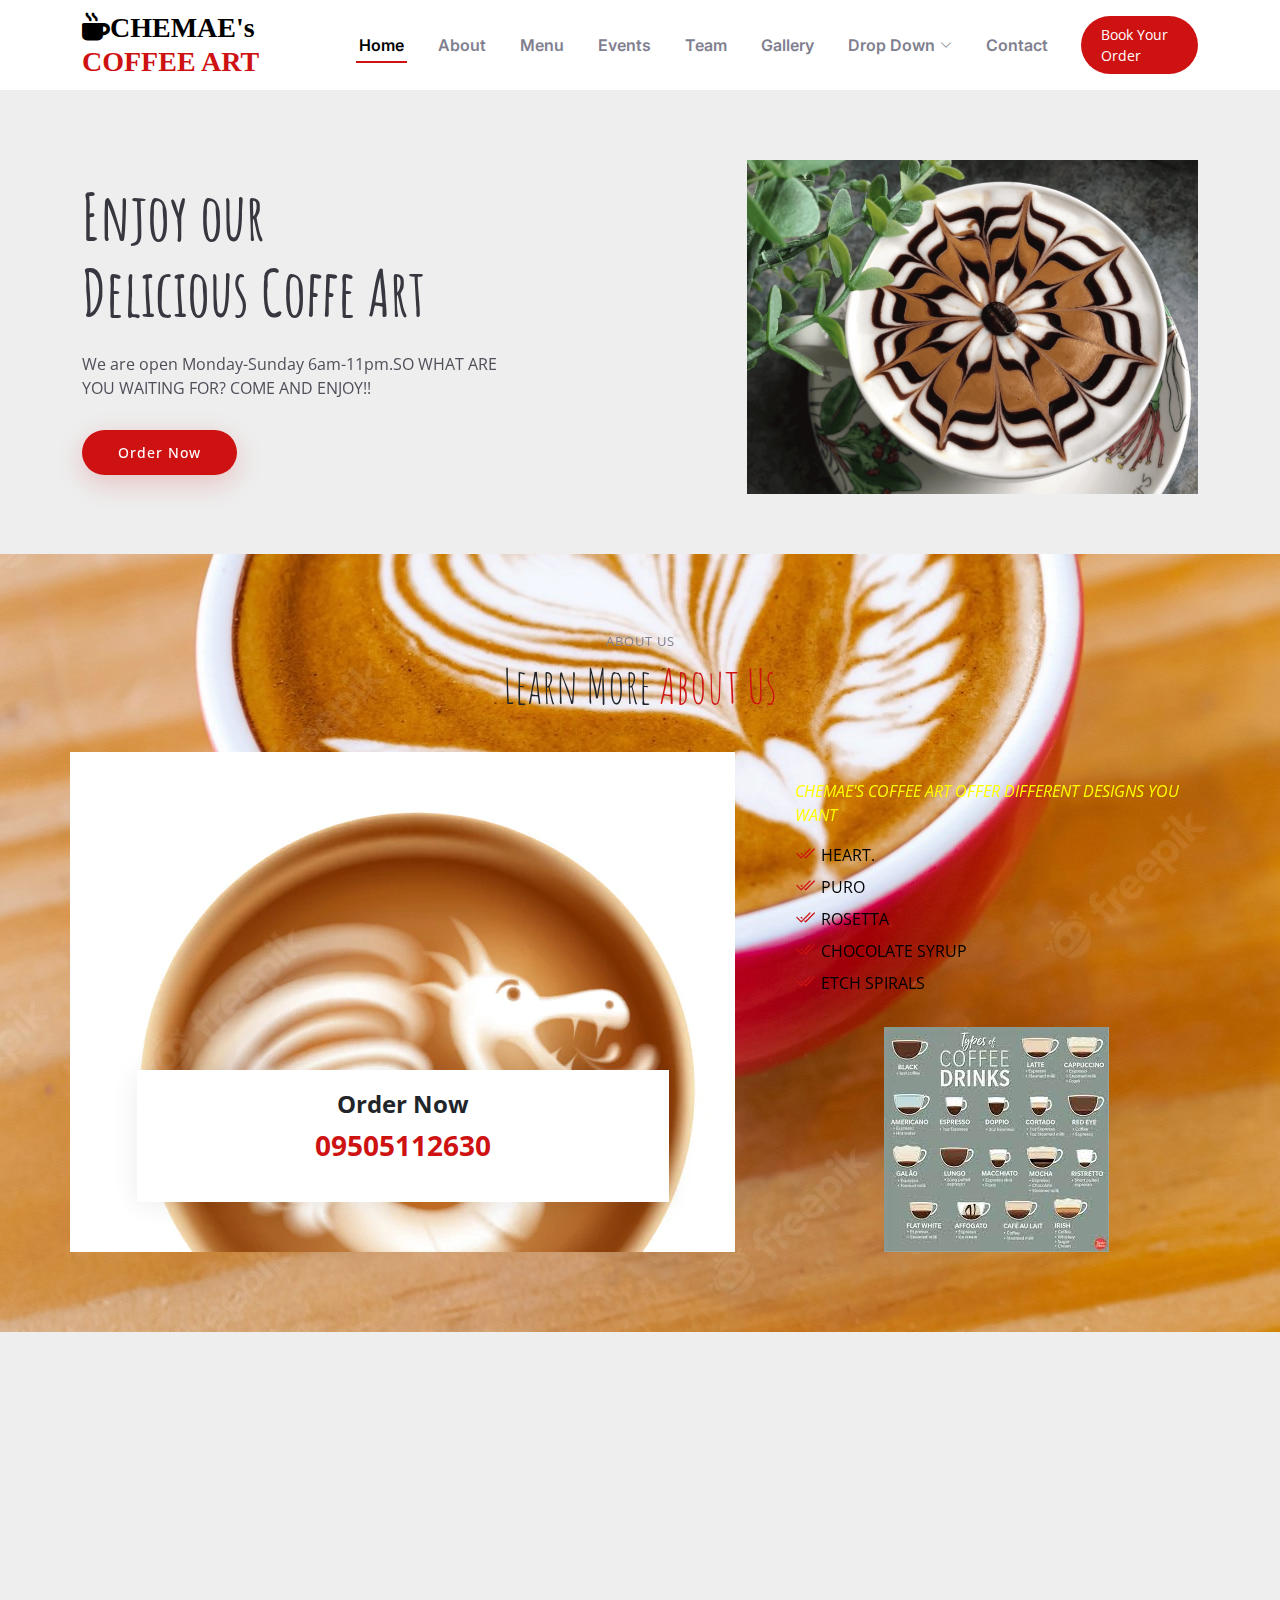
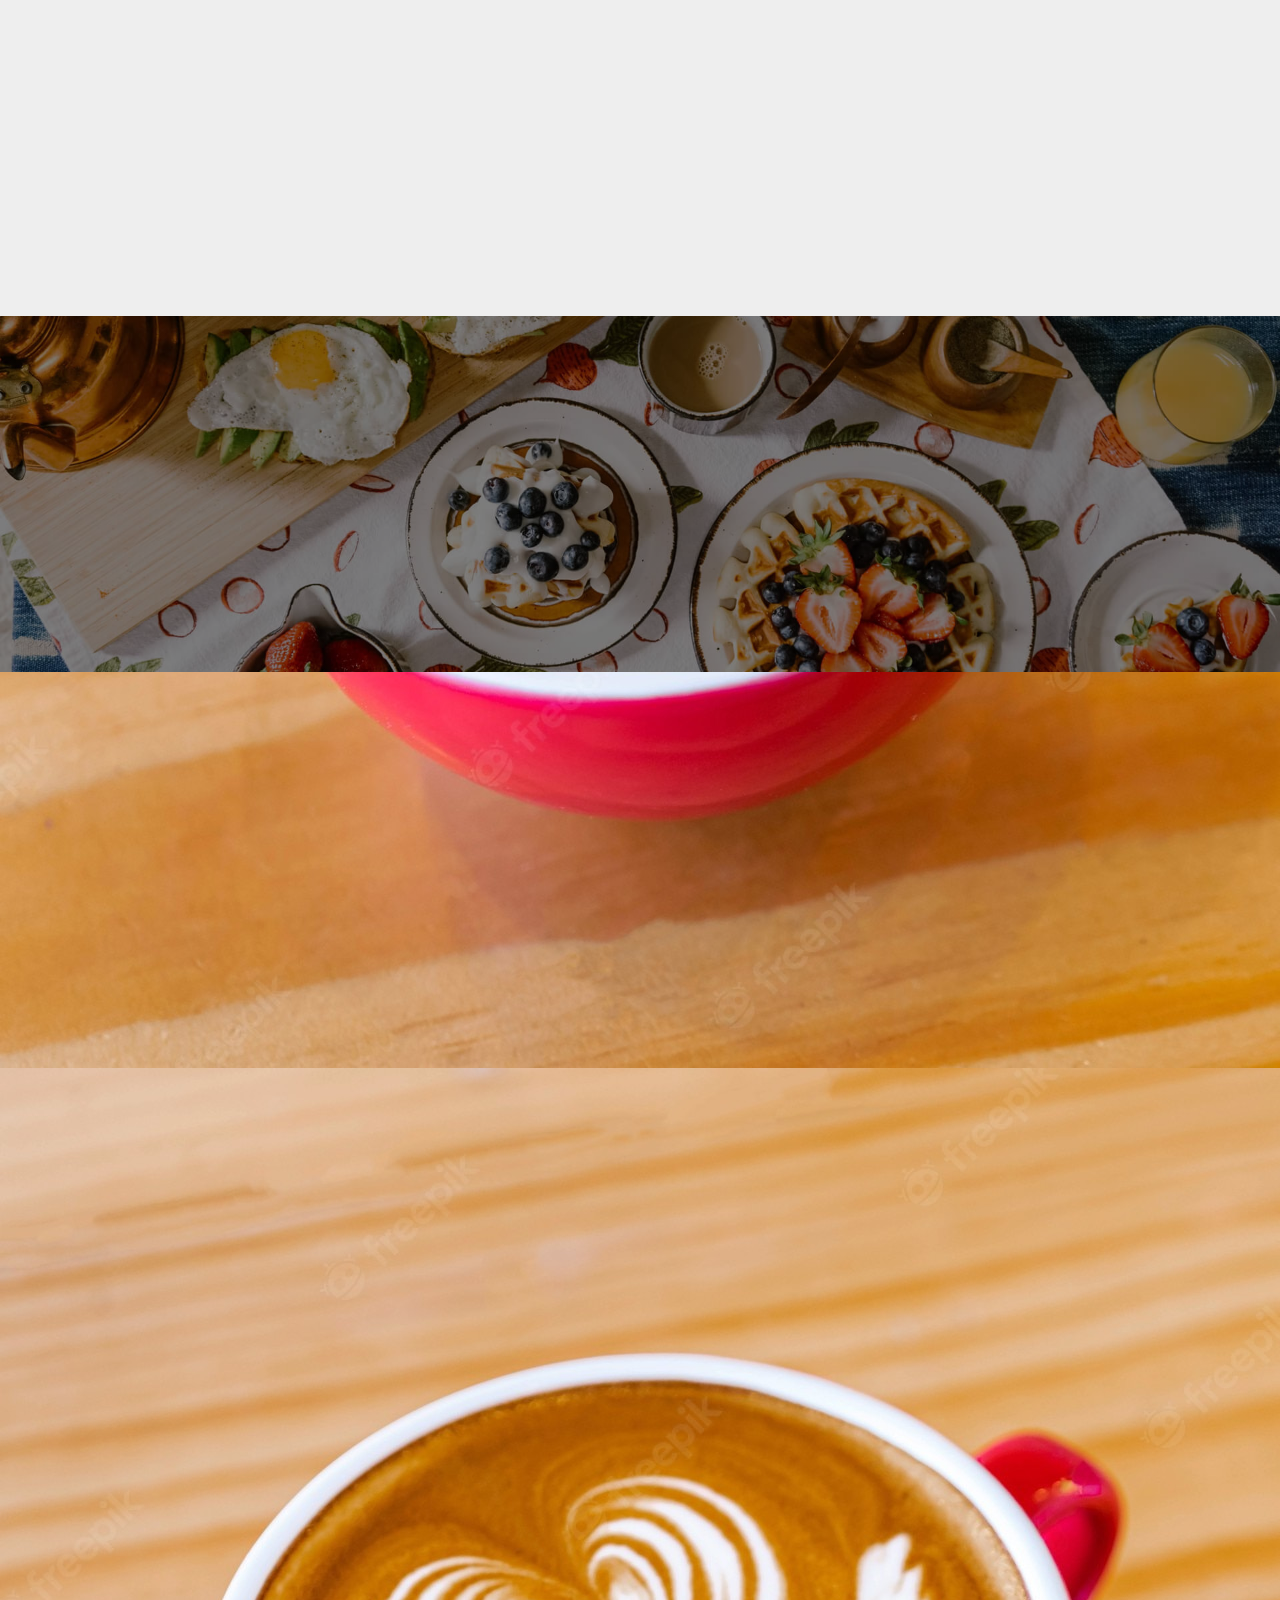
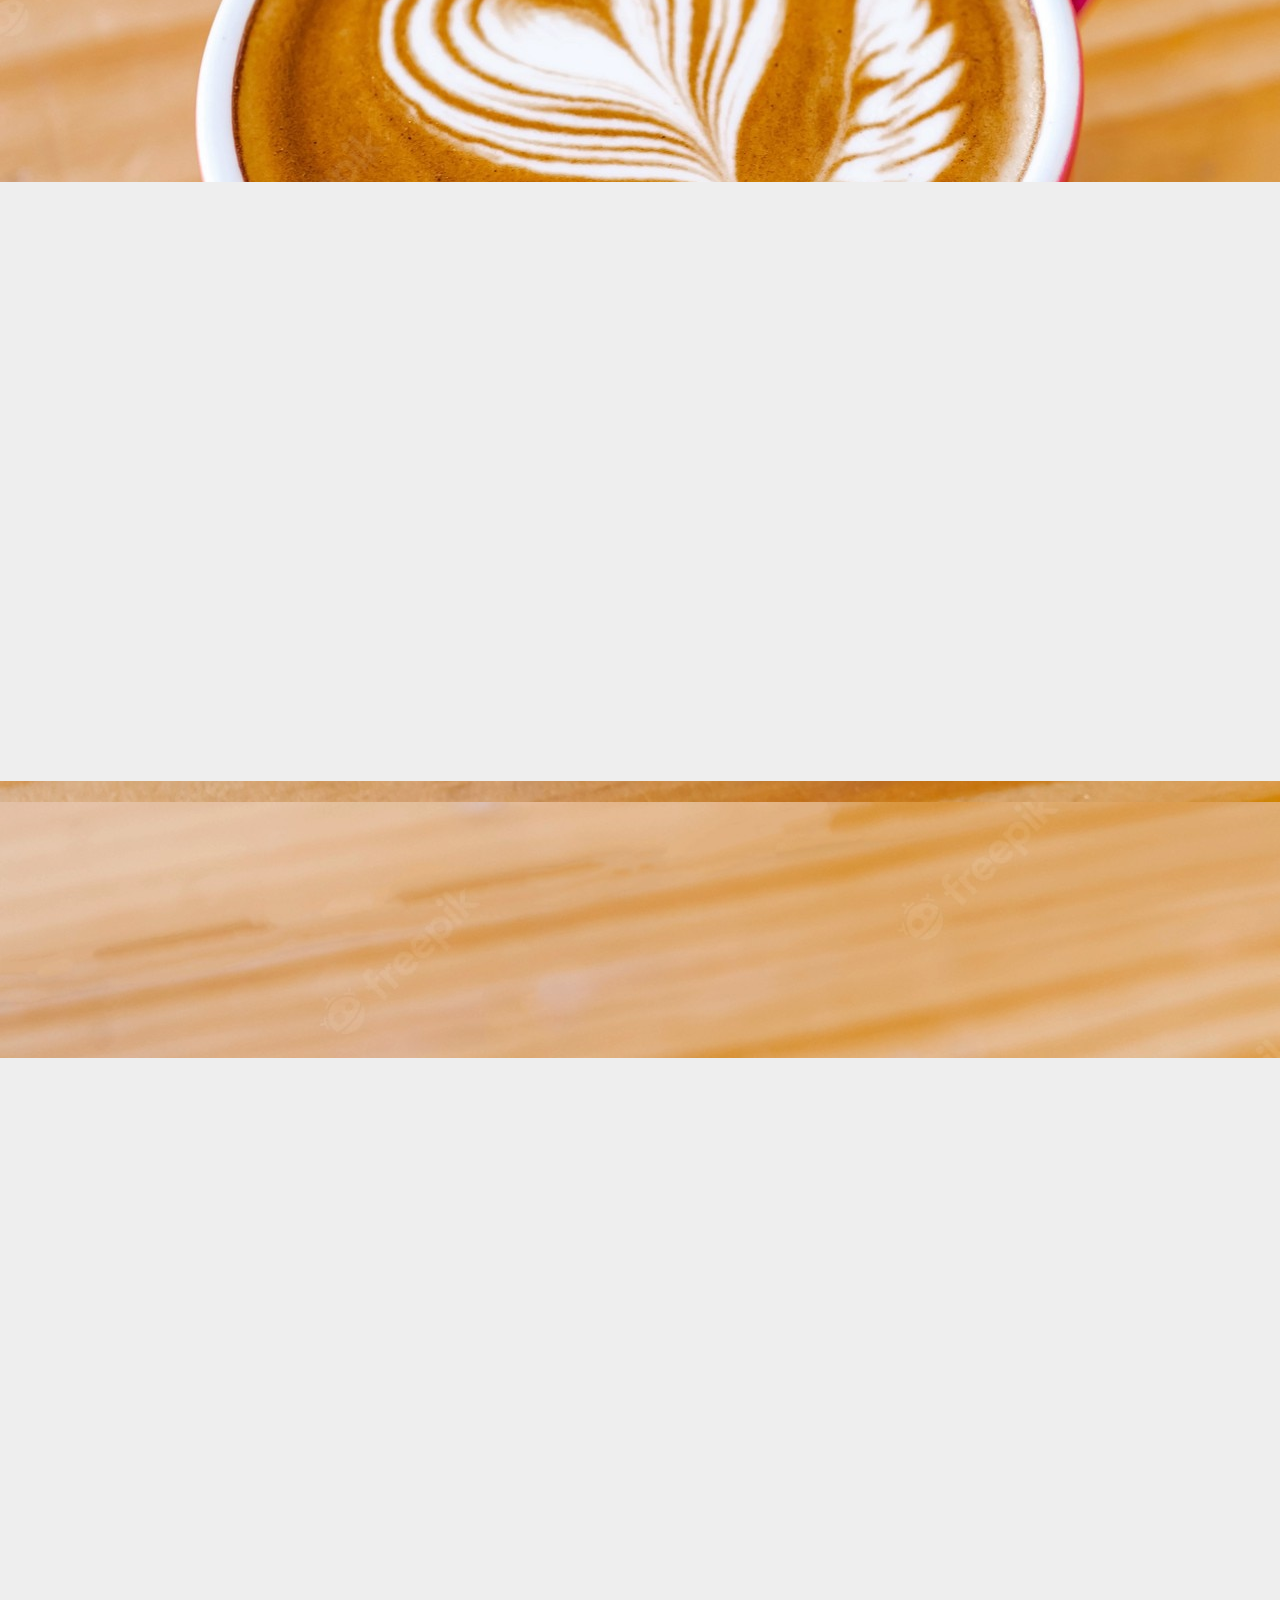
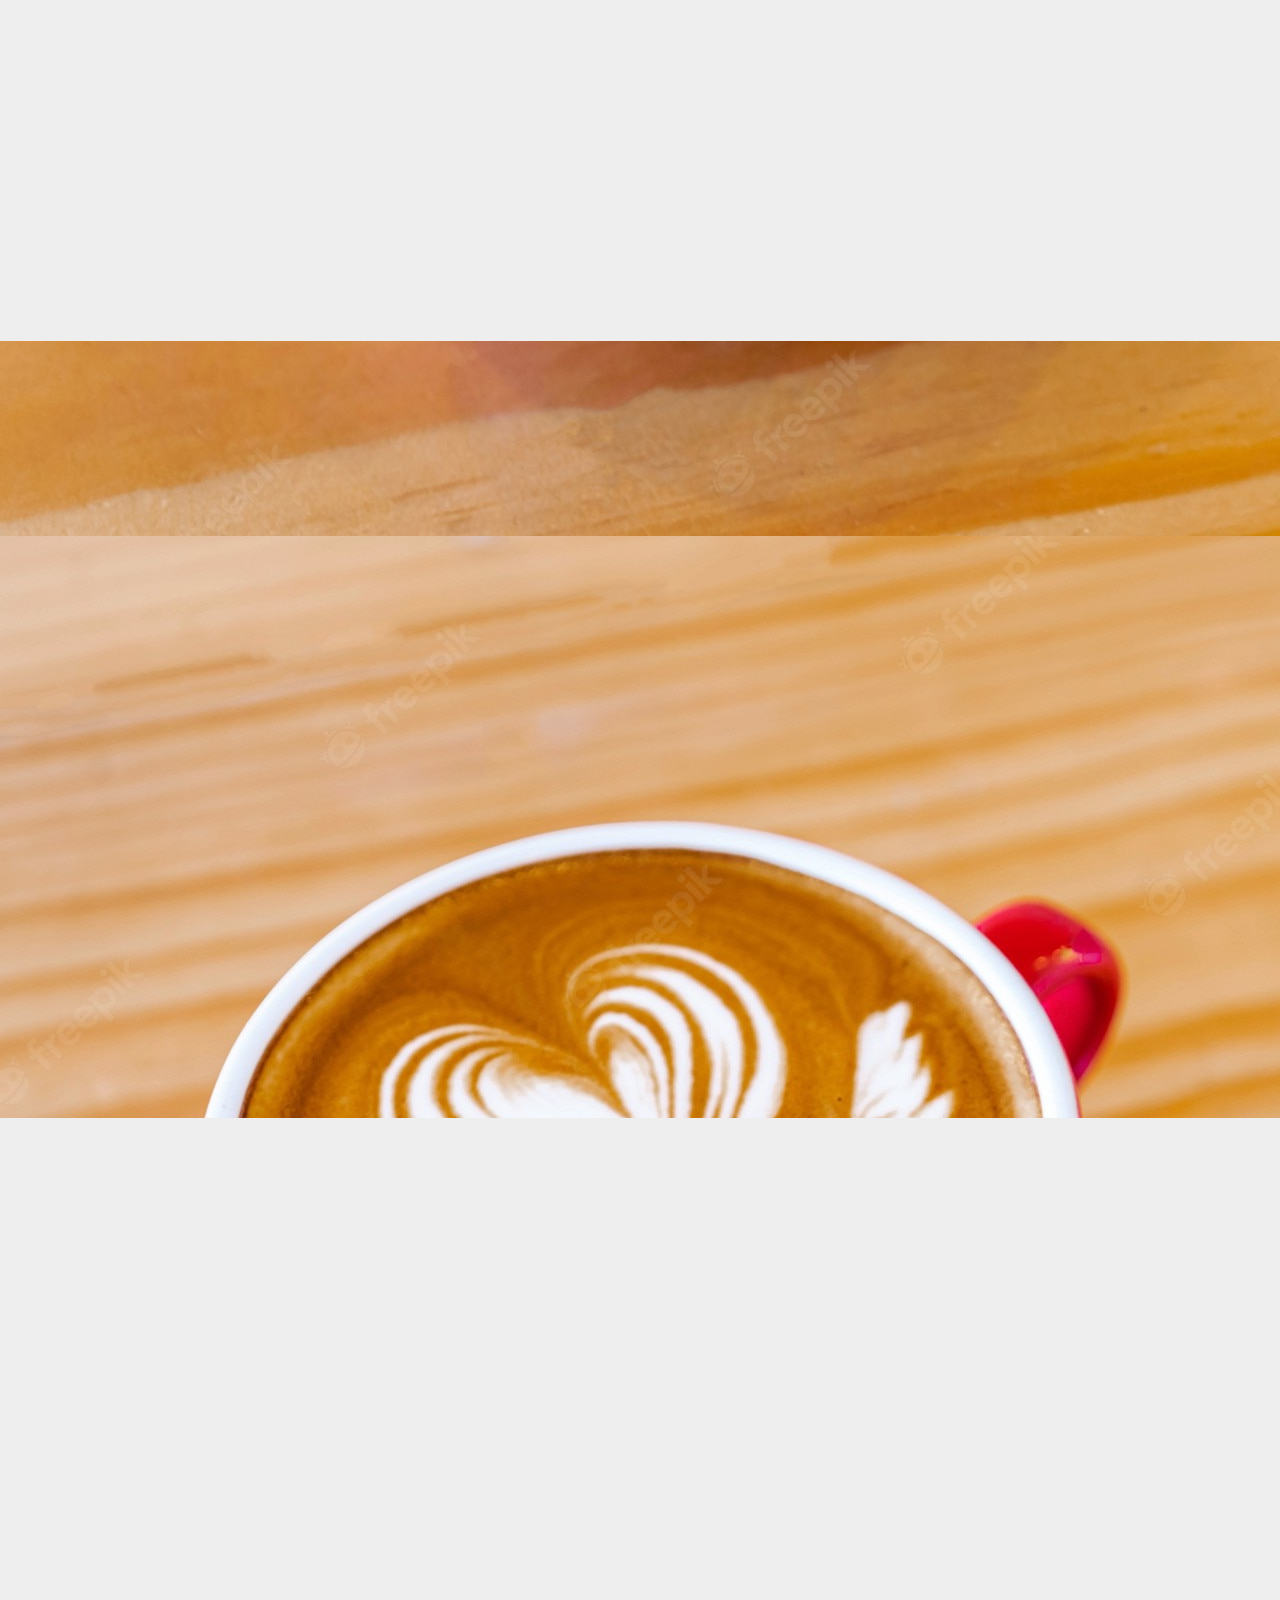
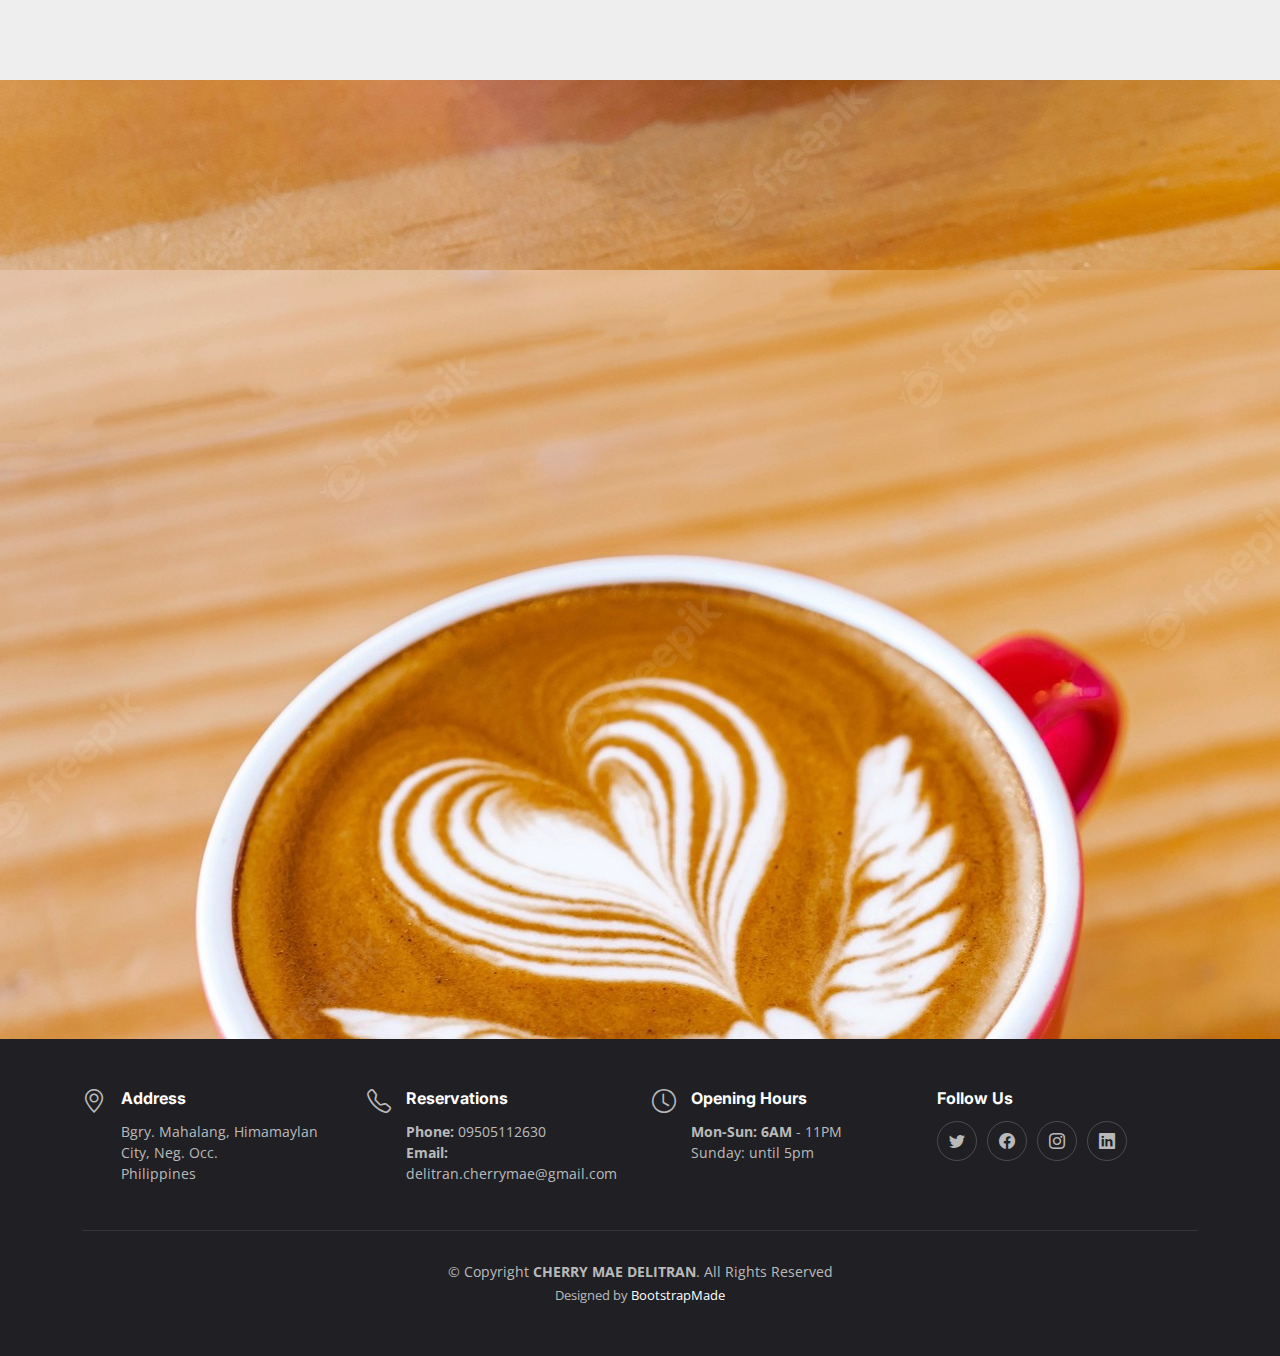
<file: index.html>
<!DOCTYPE html>
<html lang="en">

<head>
  <meta charset="utf-8">
  <meta content="width=device-width, initial-scale=1.0" name="viewport">

  <title>CHEMAE'S COFFFEE ART</title>
  <meta content="" name="description">
  <meta content="" name="keywords">

  <!-- Favicons -->
  <link href="assets/img/favicon.png" rel="icon">
  <link href="assets/img/apple-touch-icon.png" rel="apple-touch-icon">

  <!-- Google Fonts -->
  <link rel="preconnect" href="https://fonts.googleapis.com">
  <link rel="preconnect" href="https://fonts.gstatic.com" crossorigin>
  <link href="https://fonts.googleapis.com/css2?family=Open+Sans:ital,wght@0,300;0,400;0,500;0,600;0,700;1,300;1,400;1,600;1,700&family=Amatic+SC:ital,wght@0,300;0,400;0,500;0,600;0,700;1,300;1,400;1,500;1,600;1,700&family=Inter:ital,wght@0,300;0,400;0,500;0,600;0,700;1,300;1,400;1,500;1,600;1,700&display=swap" rel="stylesheet">

  <!-- Vendor CSS Files -->
  <link href="assets/vendor/bootstrap/css/bootstrap.min.css" rel="stylesheet">
  <link href="assets/vendor/bootstrap-icons/bootstrap-icons.css" rel="stylesheet">
  <link href="assets/vendor/aos/aos.css" rel="stylesheet">
  <link href="assets/vendor/glightbox/css/glightbox.min.css" rel="stylesheet">
  <link href="assets/vendor/swiper/swiper-bundle.min.css" rel="stylesheet">

  <!-- Template Main CSS File -->
  <link href="assets/css/main.css" rel="stylesheet">
  <link rel="stylesheet" href="https://cdnjs.cloudflare.com/ajax/libs/font-awesome/6.2.0/css/all.min.css">

  <!-- =======================================================
  * Template Name: Yummy - v1.2.1
  * Template URL: https://bootstrapmade.com/yummy-bootstrap-restaurant-website-template/
  * Author: BootstrapMade.com
  * License: https://bootstrapmade.com/license/
  ======================================================== -->
</head>

<body style="background-image: url(hot-coffee-latte-art-red-cup-wood-table-background-beautiful-latte-art-heart-pattern_34263-453.jpg);">

  <!-- ======= Header ======= -->
  <header id="header" class="header fixed-top d-flex align-items-center">
    <div class="container d-flex align-items-center justify-content-between">

      <a href="index.html" class="logo d-flex align-items-center me-auto me-lg-0">
        <!-- Uncomment the line below if you also wish to use an image logo -->
        <!-- <img src="assets/img/logo.png" alt=""> -->
        <h1 style="font-family: cursive;"><i class="fa-solid fa-mug-hot"></i>CHEMAE's<span> COFFEE ART</span></h1>
      </a>

      <nav id="navbar" class="navbar">
        <ul>
          <li><a href="#hero">Home</a></li>
          <li><a href="#about">About</a></li>
          <li><a href="#menu">Menu</a></li>
          <li><a href="#events">Events</a></li>
          <li><a href="#chefs">Team</a></li>
          <li><a href="#gallery">Gallery</a></li>
          <li class="dropdown"><a href="#"><span>Drop Down</span> <i class="bi bi-chevron-down dropdown-indicator"></i></a>
            <ul>
              <li><a href="#hero">Home</a></li>
              <li><a href="#about">About</a></li>
              <li><a href="#menu">Menu</a></li>
              <li><a href="#events">Events</a></li>
              <li><a href="PROFILE/index.html">Profile</a></li>
            </ul>
          </li>
          <li><a href="#contact">Contact</a></li>
        </ul>
      </nav><!-- .navbar -->

      <a class="btn-book-a-table" href="#book-a-table">Book Your Order</a>
      <i class="mobile-nav-toggle mobile-nav-show bi bi-list"></i>
      <i class="mobile-nav-toggle mobile-nav-hide d-none bi bi-x"></i>

    </div>
  </header><!-- End Header -->

  <!-- ======= Hero Section ======= -->
  <section id="hero" class="hero d-flex align-items-center section-bg">
    <div class="container">
      <div class="row justify-content-between gy-5">
        <div class="col-lg-5 order-2 order-lg-1 d-flex flex-column justify-content-center align-items-center align-items-lg-start text-center text-lg-start">
          <h2 data-aos="fade-up">Enjoy our <br>Delicious Coffe Art</h2>
          <p data-aos="fade-up" data-aos-delay="100">We are open Monday-Sunday 6am-11pm.SO WHAT ARE YOU WAITING FOR? COME AND ENJOY!!</p>
          <div class="d-flex" data-aos="fade-up" data-aos-delay="200">
            <a href="#book-a-table" class="btn-book-a-table">Order Now</a>
          </div>
        </div>
        <div class="col-lg-5 order-1 order-lg-2 text-center text-lg-start">
          <img src="flower-latte-art-4-type.png" class="img-fluid" alt="" data-aos="zoom-out" data-aos-delay="300">
        </div>
      </div>
    </div>
  </section><!-- End Hero Section -->

  <main id="main">

    <!-- ======= About Section ======= -->
    <section id="about" class="about">
      <div class="container" data-aos="fade-up">

        <div class="section-header">
          <h2>About Us</h2>
          <p>Learn More <span>About Us</span></p>
        </div>

        <div class="row gy-4">
          <div class="col-lg-7 position-relative about-img" style="background-image: url(latte-coffee-art-set_1284-24510.webp);"data-aos="fade-up" data-aos-delay="150">
            <div class="call-us position-absolute">
              <h4>Order Now</h4>
              <p>09505112630</p>
            </div>
          </div>
          <div class="col-lg-5 d-flex align-items-end" data-aos="fade-up" data-aos-delay="300">
            <div class="content ps-0 ps-lg-5">
              <p class="fst-italic" style="color:yellow ;">
                CHEMAE'S COFFEE ART OFFER DIFFERENT DESIGNS YOU WANT
              </p>
              <ul>
                <li style="color:black;"><i class="bi bi-check2-all"></i>HEART.</li>
                <li style="color:black;"><i class="bi bi-check2-all"></i>PURO</li>
                <li style="color:black ;"><i class="bi bi-check2-all"></i>ROSETTA</li>
                 <li style="color:black ;"><i class="bi bi-check2-all"></i>CHOCOLATE SYRUP</li>
                 <li style="color:black ;"><i class="bi bi-check2-all"></i>ETCH SPIRALS</li>
              </ul>
              <div class="position-relative mt-4">
               <center> <img src="download (1).jpg" class="img-fluid" alt=""></center>
              </div>
            </div>
          </div>
        </div>

      </div>
    </section><!-- End About Section -->

    <!-- ======= Why Us Section ======= -->
    <section id="why-us" class="why-us section-bg">
      <div class="container" data-aos="fade-up">

        <div class="row gy-4">

          <div class="col-lg-4"data-aos="fade-up" data-aos-delay="100">
            <div class="why-box" style="background-color:burlywood;">
              <h3>Why Choose CHEMAE'S ART COFFE?</h3>
              <p>
                The best and most straightforward reason to paint with coffee is that it's fun. There are, however, additional advantages worth noting:
                 It's unique: Works of art created using coffee as paint immediately tell a unique story.
              </p>   
              <div class="text-center">
                <a href="#events" class="more-btn">Learn More <i class="bx bx-chevron-right"></i></a>
              </div>
            </div>
          </div><!-- End Why Box -->

          <div class="col-lg-8 d-flex align-items-center">
            <div class="row gy-4">

              <div class="col-xl-4" data-aos="fade-up" data-aos-delay="200">
                <div class="icon-box d-flex flex-column justify-content-center align-items-center">
                  <i class="fa-solid fa-taxi"></i>
                  <h4>Services</h4>
                  <p>We accept both online and face-to-face customer.</p>
                </div>
              </div><!-- End Icon Box -->

              <div class="col-xl-4" data-aos="fade-up" data-aos-delay="300">
                <div class="icon-box d-flex flex-column justify-content-center align-items-center">
                  <i class="fa-solid fa-money-bill"></i>
                  <h4>Payment Method</h4>
                  <ul>
                    <li>Gcash</li>
                    <li>Cod</li>
                    <li>Paymaya or</li>
                    <li>ALL ONLINE BANK AVAILABLE</li>
                  </ul>
                </div>
              </div><!-- End Icon Box -->

              <div class="col-xl-4" data-aos="fade-up" data-aos-delay="400">
                <div class="icon-box d-flex flex-column justify-content-center align-items-center">
                  <i class="fa-solid fa-percent"></i>
                  <h4>Discount</h4>
                  <ul>
                    <li>Buy 5 get 1 free</li>
                    <li>Loyal customer can get 25%</li>
                  </ul>

                </div>
              </div><!-- End Icon Box -->

            </div>
          </div>

        </div>

      </div>
    </section><!-- End Why Us Section -->

    <!-- ======= Stats Counter Section ======= -->
    <section id="stats-counter" class="stats-counter">
      <div class="container" data-aos="zoom-out">

        <div class="row gy-4">

          <div class="col-lg-3 col-md-6">
            <div class="stats-item text-center w-100 h-100">
              <span data-purecounter-start="0" data-purecounter-end="232" data-purecounter-duration="1" class="purecounter"></span>
              <p>Clients</p>
            </div>
          </div><!-- End Stats Item -->

          <div class="col-lg-3 col-md-6">
            <div class="stats-item text-center w-100 h-100">
              <span data-purecounter-start="0" data-purecounter-end="521" data-purecounter-duration="1" class="purecounter"></span>
              <p>Orders</p>
            </div>
          </div><!-- End Stats Item -->

          <div class="col-lg-3 col-md-6">
            <div class="stats-item text-center w-100 h-100">
              <span data-purecounter-start="0" data-purecounter-end="1453" data-purecounter-duration="1" class="purecounter"></span>
              <p>Hours Of Support</p>
            </div>
          </div><!-- End Stats Item -->

          <div class="col-lg-3 col-md-6">
            <div class="stats-item text-center w-100 h-100">
              <span data-purecounter-start="0" data-purecounter-end="12" data-purecounter-duration="1" class="purecounter"></span>
              <p>Workers</p>
            </div>
          </div><!-- End Stats Item -->

        </div>

      </div>
    </section><!-- End Stats Counter Section -->

    <!-- ======= Menu Section ======= -->
    <section id="menu" class="menu">
      <div class="container" data-aos="fade-up">

        <div class="section-header">
          <h2>Our OFFERS</h2>
          <p>Check Our <span>COFFEE ART</span></p>
        </div>

        <ul class="nav nav-tabs d-flex justify-content-center" data-aos="fade-up" data-aos-delay="200">

          <li class="nav-item">
            <a class="nav-link active show" data-bs-toggle="tab" data-bs-target="#menu-starters">
              <h4>ENJOY</h4>
            </a>
          </li><!-- End tab nav item -->
         </ul>
        <div class="tab-content" data-aos="fade-up" data-aos-delay="300">
          <div class="tab-pane fade active show" id="menu-starters">
           <div class="tab-header text-center">
              <p>COFFEE</p>
              <h3>AVAILABLE COFFEE ART NOW</h3>
            </div>
            <div class="row gy-5">
              <div class="col-lg-4 menu-item">
                <a href="dow.jpg" class="glightbox"><img src="dow.jpg" class="menu-img img-fluid" alt=""></a>
                <h4>PURO</h4>
                <p class="ingredients">
                  It's made of from original coffee
                </p>
                <p class="price">
                  P150.00
                </p>
              </div><!-- Menu Item -->

              <div class="col-lg-4 menu-item">
                <a href="hot-coffee-latte-art-red-cup-wood-table-background-beautiful-latte-art-heart-pattern_34263-453.jpg" class="glightbox"><img src="hot-coffee-latte-art-red-cup-wood-table-background-beautiful-latte-art-heart-pattern_34263-453.jpg" class="menu-img img-fluid" alt=""></a>
                <h4>HEART</h4>
                <p class="ingredients">
                  It combined original coffee  and milk
                </p>
                <p class="price">
                  P200.00
                </p>
              </div><!-- Menu Item -->

              <div class="col-lg-4 menu-item">
                <a href="WMt1FaguDHZZA6rlnQB0g6hl1wN3gMqkvibTPH2T4i8.jpg" class="glightbox"><img src="WMt1FaguDHZZA6rlnQB0g6hl1wN3gMqkvibTPH2T4i8.jpg" class="menu-img img-fluid" alt=""></a>
                <h4>CHOCOLATE SYRUP</h4>
                <p class="ingredients">
                  It combined original coffee, milk and Choco
                </p>
                <p class="price">
                  P200.00
                </p>
              </div><!-- Menu Item -->

              <div class="col-lg-4 menu-item">
                <a href="flower-latte-art-4-type.png" class="glightbox"><img src="flower-latte-art-4-type.png" class="menu-img img-fluid" alt=""></a>
                <h4>ETCH SPIRALS</h4>
                <p class="ingredients">
                  It combined original coffee, milk and Choco
                </p>
                <p class="price">
                  P200.00
                </p>
              </div><!-- Menu Item -->

              <div class="col-lg-4 menu-item">
                <a href="1280px-Rosetta_latte_art_in_Sydney_01.jpg" class="glightbox"><img src="1280px-Rosetta_latte_art_in_Sydney_01.jpg" class="menu-img img-fluid" alt=""></a>
                <h4>ROSETTA </h4>
                <p class="ingredients">
                  It combined original coffee and milk
                </p>
                <p class="price">
                  P200.00
                </p>
              </div><!-- Menu Item -->
            </div>
          </div><!-- End Starter Menu Content -->
    </section><!-- End Menu Section -->

    <!-- ======= Testimonials Section ======= -->
    <section id="testimonials" class="testimonials section-bg">
      <div class="container" data-aos="fade-up">

        <div class="section-header">
          <h2>Testimonials</h2>
          <p>What Are They <span>Saying About Us</span></p>
        </div>

        <div class="slides-1 swiper" data-aos="fade-up" data-aos-delay="100">
          <div class="swiper-wrapper">

            <div class="swiper-slide">
              <div class="testimonial-item">
                <div class="row gy-4 justify-content-center">
                  <div class="col-lg-6">
                    <div class="testimonial-content">
                      <p>
                        <i class="bi bi-quote quote-icon-left"></i>
                        I'm gonna rate 5 stars because they have the best coffee ever!!!!
                        <i class="bi bi-quote quote-icon-right"></i>
                      </p>
                      <h3>SALVACION FLORES</h3>
                      <h4>Ceo &amp; Founder</h4>
                      <div class="stars">
                        <i class="bi bi-star-fill"></i><i class="bi bi-star-fill"></i><i class="bi bi-star-fill"></i><i class="bi bi-star-fill"></i><i class="bi bi-star-fill"></i>
                      </div>
                    </div>
                  </div>
                  <div class="col-lg-2 text-center">
                    <img src="FB_IMG_16664365890731623.jpg" class="img-fluid testimonial-img" alt="">
                  </div>
                </div>
              </div>
            </div><!-- End testimonial item -->

            <div class="swiper-slide">
              <div class="testimonial-item">
                <div class="row gy-4 justify-content-center">
                  <div class="col-lg-6">
                    <div class="testimonial-content">
                      <p>
                        <i class="bi bi-quote quote-icon-left"></i>
                        I gave 5 star, I like their coffee and their services
                        <i class="bi bi-quote quote-icon-right"></i>
                      </p>
                      <h3>ROBERTO GILLO</h3>
                      <h4>Designer</h4>
                      <div class="stars">
                        <i class="bi bi-star-fill"></i><i class="bi bi-star-fill"></i><i class="bi bi-star-fill"></i><i class="bi bi-star-fill"></i><i class="bi bi-star-fill"></i>
                      </div>
                    </div>
                  </div>
                  <div class="col-lg-2 text-center">
                    <img src="FB_IMG_16664367913498788.jpg" class="img-fluid testimonial-img" alt="">
                  </div>
                </div>
              </div>
            </div><!-- End testimonial item -->

            <div class="swiper-slide">
              <div class="testimonial-item">
                <div class="row gy-4 justify-content-center">
                  <div class="col-lg-6">
                    <div class="testimonial-content">
                      <p>
                        <i class="bi bi-quote quote-icon-left"></i>
                        They deserved 5 star!!.Its very nice especially the puro coffee it tasted good!!!!
                        <i class="bi bi-quote quote-icon-right"></i>
                      </p>
                      <h3>SHERYL DALE MALIPA-UNON</h3>
                      <h4>Store Owner</h4>
                      <div class="stars">
                        <i class="bi bi-star-fill"></i><i class="bi bi-star-fill"></i><i class="bi bi-star-fill"></i><i class="bi bi-star-fill"></i><i class="bi bi-star-fill"></i>
                      </div>
                    </div>
                  </div>
                  <div class="col-lg-2 text-center">
                    <img src="FB_IMG_16664363914520917.jpg" class="img-fluid testimonial-img" alt="">
                  </div>
                </div>
              </div>
            </div><!-- End testimonial item -->

            <div class="swiper-slide">
              <div class="testimonial-item">
                <div class="row gy-4 justify-content-center">
                  <div class="col-lg-6">
                    <div class="testimonial-content">
                      <p>
                        <i class="bi bi-quote quote-icon-left"></i>
                        5 star to you store, services, and most especially to your very nice coffee. Thank you so much CHEAME'S COFFEE ART...!!!
                        <i class="bi bi-quote quote-icon-right"></i>
                      </p>
                      <h3>FERY JOY LAGAHIT</h3>
                      <h4>Entrepreneur</h4>
                      <div class="stars">
                        <i class="bi bi-star-fill"></i><i class="bi bi-star-fill"></i><i class="bi bi-star-fill"></i><i class="bi bi-star-fill"></i><i class="bi bi-star-fill"></i>
                      </div>
                    </div>
                  </div>
                  <div class="col-lg-2 text-center">
                    <img src="FB_IMG_16664365497546221.jpg" class="img-fluid testimonial-img" alt="">
                  </div>
                </div>
              </div>
            </div><!-- End testimonial item -->

          </div>
          <div class="swiper-pagination"></div>
        </div>

      </div>
    </section><!-- End Testimonials Section -->

    <!-- ======= Events Section ======= -->
    <section id="events" class="events">
      <div class="container-fluid" data-aos="fade-up">

        <div class="section-header">
          <h2>Events</h2>
          <p>Share <span>Your Moments</span> In Our CHEMAE'S COFFEE ART</p>
        </div>
    </section><!-- End Events Section -->

    <!-- ======= Chefs Section ======= -->
    <section id="chefs" class="chefs section-bg">
      <div class="container" data-aos="fade-up">

        <div class="section-header">
          <h2>Team</h2>
          <p>Our <span>Proffesional</span>Team</p>
        </div>

        <div class="row gy-4">

          <div class="col-lg-3 col-md-6 d-flex align-items-stretch" data-aos="fade-up" data-aos-delay="100">
            <div class="chef-member">
              <div class="member-img">
                <img src="FB_IMG_1666420655324.jpg" class="img-fluid" alt="">
                <div class="social">
                  <a href=""><i class="bi bi-twitter"></i></a>
                  <a href=""><i class="bi bi-facebook"></i></a>
                  <a href=""><i class="bi bi-instagram"></i></a>
                  <a href=""><i class="bi bi-linkedin"></i></a>
                </div>
              </div>
              <div class="member-info">
                <h4>CHERRY MAE DELITRAN</h4>
                <span>CHEMAE'S COFFE ART OWNER</span>
                <p>True love these days can be found in a lot of creative places—online, at a bar, or the old-fashioned way, on a blind date. But to a true coffee lover, the relationship they want and need is found every morning (noon and night, sometimes!) at the bottom of their favorite mug.</p>
              </div>
            </div>
          </div><!-- End Chefs Member -->

          <div class="col-lg-3 col-md-6 d-flex align-items-stretch" data-aos="fade-up" data-aos-delay="200">
            <div class="chef-member">
              <div class="member-img">
                <img src="FB.jpg" class="img-fluid" alt="">
                <div class="social">
                  <a href=""><i class="bi bi-twitter"></i></a>
                  <a href=""><i class="bi bi-facebook"></i></a>
                  <a href=""><i class="bi bi-instagram"></i></a>
                  <a href=""><i class="bi bi-linkedin"></i></a>
                </div>
              </div>
              <div class="member-info">
                <h4>HEART MARRIANNE RUBIO</h4>
                <span>CHEMAE'S COFFEE ART MANAGER</span>
                <p>Coffee is a way of stealing time which should by rights belong to your older self.</p>
              </div>
            </div>
          </div><!-- End Chefs Member -->

          <div class="col-lg-3 col-md-6 d-flex align-items-stretch" data-aos="fade-up" data-aos-delay="300">
            <div class="chef-member">
              <div class="member-img">
                <img src="FB_IMG_1666422070027.jpg" class="img-fluid" alt="">
                <div class="social">
                  <a href=""><i class="bi bi-twitter"></i></a>
                  <a href=""><i class="bi bi-facebook"></i></a>
                  <a href=""><i class="bi bi-instagram"></i></a>
                  <a href=""><i class="bi bi-linkedin"></i></a>
                </div>
              </div>
              <div class="member-info">
                <h4>JANE CANABATE</h4>
                <span>CHEMAE'S COFFEE ART DESIGNER</span>
                <p>People say money can’t buy happiness. They Lie. Money buys Coffee, Coffee makes Me Happy!</p>
              </div>
            </div>
          </div><!-- End Chefs Member -->
          <div class="col-lg-3 col-md-6 d-flex align-items-stretch" data-aos="fade-up" data-aos-delay="300">
            <div class="chef-member">
              <div class="member-img">
                <img src="received_5572188809567104.jpeg" class="img-fluid" alt="">
                <div class="social">
                  <a href=""><i class="bi bi-twitter"></i></a>
                  <a href=""><i class="bi bi-facebook"></i></a>
                  <a href=""><i class="bi bi-instagram"></i></a>
                  <a href=""><i class="bi bi-linkedin"></i></a>
                </div>
              </div>
              <div class="member-info">
                <h4>JOLANIE BENDAN</h4>
                <span>CHEMAE'S COFFEE ART DESIGNER/BOOKKEEPER</span>
                <p>Sometimes I stay up so late that I have my morning coffee before I go to bed.</p>
              </div>
            </div>
          </div>
        </div>

      </div>
    </section><!-- End Chefs Section -->

    <!-- ======= Book A Table Section ======= -->
    <section id="book-a-table" class="book-a-table">
      <div class="container" data-aos="fade-up">

        <div class="section-header">
          <h2>ORDER NOW</h2>
          <p>Book <span style="color:beige ;">YOUR ORDER</span> With Us</p>
        </div>

        <div class="row g-0">

          <div class="col-lg-4 reservation-img" style="background-image: url(flower-latte-art-4-type.png);" data-aos="zoom-out" data-aos-delay="200"></div>

          <div class="col-lg-8 d-flex align-items-center reservation-form-bg">
            <form action="forms/book-a-table.php" method="post" role="form" class="php-email-form" data-aos="fade-up" data-aos-delay="100">
              <div class="row gy-4">
                <div class="col-lg-4 col-md-6">
                  <input type="text" name="name" class="form-control" id="name" placeholder="Your Name" data-rule="minlen:4" data-msg="Please enter at least 4 chars">
                  <div class="validate"></div>
                </div>
                <div class="col-lg-4 col-md-6">
                  <input type="email" class="form-control" name="email" id="email" placeholder="Your Email" data-rule="email" data-msg="Please enter a valid email">
                  <div class="validate"></div>
                </div>
                <div class="col-lg-4 col-md-6">
                  <input type="text" class="form-control" name="phone" id="phone" placeholder="Your Phone" data-rule="minlen:4" data-msg="Please enter at least 4 chars">
                  <div class="validate"></div>
                </div>
                <div class="col-lg-4 col-md-6">
                  <input type="text" name="date" class="form-control" id="date" placeholder="Date" data-rule="minlen:4" data-msg="Please enter at least 4 chars">
                  <div class="validate"></div>
                </div>
                <div class="col-lg-4 col-md-6">
                  <input type="text" class="form-control" name="time" id="time" placeholder="Time" data-rule="minlen:4" data-msg="Please enter at least 4 chars">
                  <div class="validate"></div>
                </div>
                <div class="col-lg-4 col-md-6">
                  <input type="number" class="form-control" name="Quantity" id="Quantity" placeholder="Quantity" data-rule="minlen:1" data-msg="Please enter at least 1 chars">
                  <div class="validate"></div>
                </div>
              </div>
              <div class="form-group mt-3">
                <textarea class="form-control" name="message" rows="5" placeholder="Message"></textarea>
                <div class="validate"></div>
              </div>
              <div class="mb-3">
                <div class="loading">Loading</div>
                <div class="error-message"></div>
                <div class="sent-message">Your order request was sent. We will call back or send an Email to confirm your reservation. Thank you!</div>
              </div>
              <div class="text-center"><button type="submit">Book your Order</button></div>
            </form>
          </div><!-- End Reservation Form -->

        </div>

      </div>
    </section><!-- End Book A Table Section -->

    <!-- ======= Gallery Section ======= -->
    <section id="gallery" class="gallery section-bg">
      <div class="container" data-aos="fade-up">

        <div class="section-header">
          <h2>gallery</h2>
          <p>Check <span>Our Gallery</span></p>
        </div>

        <div class="gallery-slider swiper">
          <div class="swiper-wrapper align-items-center">
            <div class="swiper-slide"><a class="glightbox" data-gallery="images-gallery" href="assets/img/gallery/gallery-1.jpg"><img src="assets/img/gallery/gallery-1.jpg" class="img-fluid" alt=""></a></div>
            <div class="swiper-slide"><a class="glightbox" data-gallery="images-gallery" href="assets/img/gallery/gallery-2.jpg"><img src="assets/img/gallery/gallery-2.jpg" class="img-fluid" alt=""></a></div>
            <div class="swiper-slide"><a class="glightbox" data-gallery="images-gallery" href="assets/img/gallery/gallery-3.jpg"><img src="assets/img/gallery/gallery-3.jpg" class="img-fluid" alt=""></a></div>
            <div class="swiper-slide"><a class="glightbox" data-gallery="images-gallery" href="assets/img/gallery/gallery-4.jpg"><img src="assets/img/gallery/gallery-4.jpg" class="img-fluid" alt=""></a></div>
            <div class="swiper-slide"><a class="glightbox" data-gallery="images-gallery" href="assets/img/gallery/gallery-5.jpg"><img src="assets/img/gallery/gallery-5.jpg" class="img-fluid" alt=""></a></div>
            <div class="swiper-slide"><a class="glightbox" data-gallery="images-gallery" href="assets/img/gallery/gallery-6.jpg"><img src="assets/img/gallery/gallery-6.jpg" class="img-fluid" alt=""></a></div>
            <div class="swiper-slide"><a class="glightbox" data-gallery="images-gallery" href="assets/img/gallery/gallery-7.jpg"><img src="assets/img/gallery/gallery-7.jpg" class="img-fluid" alt=""></a></div>
            <div class="swiper-slide"><a class="glightbox" data-gallery="images-gallery" href="assets/img/gallery/gallery-8.jpg"><img src="assets/img/gallery/gallery-8.jpg" class="img-fluid" alt=""></a></div>
          </div>
          <div class="swiper-pagination"></div>
        </div>

      </div>
    </section><!-- End Gallery Section -->

    <!-- ======= Contact Section ======= -->
    <section id="contact" class="contact">
      <div class="container" data-aos="fade-up">

        <div class="section-header">
          <h2>Contact</h2>
          <p>Need Help? <span>Contact Us</span></p>
        </div>
        <div class="row gy-4">

          <div class="col-md-6">
            <div class="info-item  d-flex align-items-center">
              <i class="icon bi bi-map flex-shrink-0"></i>
              <div>
                <h3>Our Address</h3>
                <p>BGRY. MAHALANG, HIMAMAYLAN CITY, NEG.OCC. PHILIPPINES</p>
              </div>
            </div>
          </div><!-- End Info Item -->

          <div class="col-md-6">
            <div class="info-item d-flex align-items-center">
              <i class="icon bi bi-envelope flex-shrink-0"></i>
              <div>
                <h3>Email Us</h3>
                <p>delitran.cherrymae@gmail.com</p>
              </div>
            </div>
          </div><!-- End Info Item -->

          <div class="col-md-6">
            <div class="info-item  d-flex align-items-center">
              <i class="icon bi bi-telephone flex-shrink-0"></i>
              <div>
                <h3>Call Us</h3>
                <p>09505112630</p>
              </div>
            </div>
          </div><!-- End Info Item -->

          <div class="col-md-6">
            <div class="info-item  d-flex align-items-center">
              <i class="icon bi bi-share flex-shrink-0"></i>
              <div>
                <h3>Opening Hours</h3>
                <div><strong>Mon-Sunday:</strong> 6AM - 11PM;
                  <strong>Sunday:</strong> until 5pm
                </div>
              </div>
            </div>
          </div><!-- End Info Item -->

        </div>

        <form action="forms/contact.php" method="post" role="form" class="php-email-form p-3 p-md-4">
          <div class="row">
            <div class="col-xl-6 form-group">
              <input type="text" name="name" class="form-control" id="name" placeholder="Your Name" required>
            </div>
            <div class="col-xl-6 form-group">
              <input type="email" class="form-control" name="email" id="email" placeholder="Your Email" required>
            </div>
          </div>
          <div class="form-group">
            <input type="text" class="form-control" name="subject" id="subject" placeholder="Subject" required>
          </div>
          <div class="form-group">
            <textarea class="form-control" name="message" rows="5" placeholder="Message" required></textarea>
          </div>
          <div class="my-3">
            <div class="loading">Loading</div>
            <div class="error-message"></div>
            <div class="sent-message">Your message has been sent. Thank you!</div>
          </div>
          <div class="text-center"><button type="submit">Send Message</button></div>
        </form>
        <!--End Contact Form -->

      </div>
    </section><!-- End Contact Section -->

  </main><!-- End #main -->

  <!-- ======= Footer ======= -->
  <footer id="footer" class="footer">

    <div class="container">
      <div class="row gy-3">
        <div class="col-lg-3 col-md-6 d-flex">
          <i class="bi bi-geo-alt icon"></i>
          <div>
            <h4>Address</h4>
            <p>
              Bgry. Mahalang, Himamaylan City, Neg. Occ. <br>
              Philippines<br>
            </p>
          </div>

        </div>

        <div class="col-lg-3 col-md-6 footer-links d-flex">
          <i class="bi bi-telephone icon"></i>
          <div>
            <h4>Reservations</h4>
            <p>
              <strong>Phone:</strong> 09505112630<br>
              <strong>Email:</strong> delitran.cherrymae@gmail.com<br>
            </p>
          </div>
        </div>

        <div class="col-lg-3 col-md-6 footer-links d-flex">
          <i class="bi bi-clock icon"></i>
          <div>
            <h4>Opening Hours</h4>
            <p>
              <strong>Mon-Sun: 6AM</strong> - 11PM<br>
              Sunday: until 5pm
            </p>
          </div>
        </div>

        <div class="col-lg-3 col-md-6 footer-links">
          <h4>Follow Us</h4>
          <div class="social-links d-flex">
            <a href="#" class="twitter"><i class="bi bi-twitter"></i></a>
            <a href="#" class="facebook"><i class="bi bi-facebook"></i></a>
            <a href="#" class="instagram"><i class="bi bi-instagram"></i></a>
            <a href="#" class="linkedin"><i class="bi bi-linkedin"></i></a>
          </div>
        </div>

      </div>
    </div>

    <div class="container">
      <div class="copyright">
        &copy; Copyright <strong><span>CHERRY MAE DELITRAN</span></strong>. All Rights Reserved
      </div>
      <div class="credits">
        <!-- All the links in the footer should remain intact. -->
        <!-- You can delete the links only if you purchased the pro version. -->
        <!-- Licensing information: https://bootstrapmade.com/license/ -->
        <!-- Purchase the pro version with working PHP/AJAX contact form: https://bootstrapmade.com/yummy-bootstrap-restaurant-website-template/ -->
        Designed by <a href="https://bootstrapmade.com/">BootstrapMade</a>
      </div>
    </div>

  </footer><!-- End Footer -->
  <!-- End Footer -->

  <a href="#" class="scroll-top d-flex align-items-center justify-content-center"><i class="bi bi-arrow-up-short"></i></a>

  <div id="preloader"></div>

  <!-- Vendor JS Files -->
  <script src="assets/vendor/bootstrap/js/bootstrap.bundle.min.js"></script>
  <script src="assets/vendor/aos/aos.js"></script>
  <script src="assets/vendor/glightbox/js/glightbox.min.js"></script>
  <script src="assets/vendor/purecounter/purecounter_vanilla.js"></script>
  <script src="assets/vendor/swiper/swiper-bundle.min.js"></script>
  <script src="assets/vendor/php-email-form/validate.js"></script>

  <!-- Template Main JS File -->
  <script src="assets/js/main.js"></script>

</body>

</html>
</file>
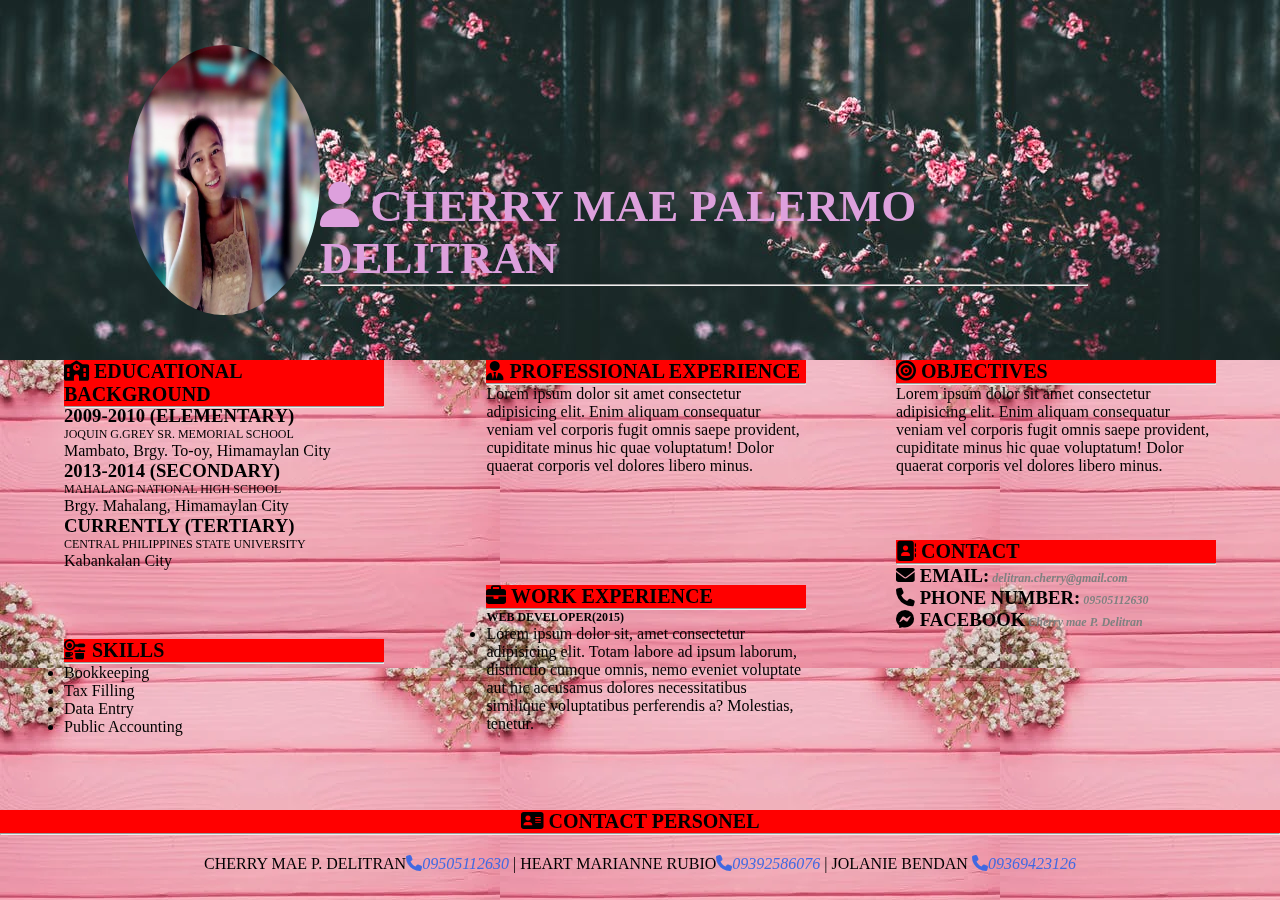
<file: PROFILE/index.html>
<!DOCTYPE html>
<html lang="en">
<head>
    <meta charset="UTF-8">
    <meta http-equiv="X-UA-Compatible" content="IE=edge">
    <meta name="viewport" content="width=device-width, initial-scale=1.0">
    <title>Document</title>
    <link rel="stylesheet" href="https://cdnjs.cloudflare.com/ajax/libs/font-awesome/6.2.0/css/all.min.css">
    <link rel="stylesheet" href="style.css">
</head>
<body>
    <div class="container">
        <div class="nav">
            <div class="img">
                <img src="FB_IMG_1666420655324.jpg">
            </div>
            <div class="content">
                <p style="font-size:45px"><b style="color:plum ;"><i class="fa-solid fa-user"></i> CHERRY MAE PALERMO DELITRAN</b></p>
                <hr>
            </div>
        </div>
        <div class="try">
            <h1 style="font-size:20px;"><i class="fa-solid fa-school"></i> EDUCATIONAL BACKGROUND</h1>
            <hr>
        </div>
        <div class="background">
            <h3>2009-2010 (ELEMENTARY)</h3>
                 <p style="font-size:12px;">JOQUIN G.GREY SR. MEMORIAL SCHOOL</p>
                 <P>Mambato, Brgy. To-oy, Himamaylan City</P>
                 <h3>2013-2014 (SECONDARY)</h3>
                 <p style="font-size:12px;">MAHALANG NATIONAL HIGH SCHOOL</p>
                 <p>Brgy. Mahalang, Himamaylan City</p>
                 <h3>CURRENTLY (TERTIARY)</h3>
                 <p style="font-size:12px;">CENTRAL PHILIPPINES STATE UNIVERSITY</p>
                 <P>Kabankalan City</P>   
        </div>
        <div class="skills">
            <h1 style="font-size:20px;"><i class="fa-solid fa-kitchen-set"></i> SKILLS</h1>
            <hr>
              <ul>
                <li>Bookkeeping</li>
                <li>Tax Filling</li>
                <li>Data Entry</li>
                <li>Public Accounting</li>
              </ul> 
        </div>
        </div>
        <div class="container">
            <div class="professional">
                <h1 style="font-size:20px;"><i class="fa-solid fa-user-tie"></i> PROFESSIONAL EXPERIENCE</h1>
                <hr>
                <p style="font-size:16px;">Lorem ipsum dolor sit amet consectetur adipisicing elit. Enim aliquam consequatur veniam vel corporis fugit omnis saepe provident, cupiditate minus hic quae voluptatum! Dolor quaerat corporis vel dolores libero minus.</p>
    
        </div>
        <div class="work">
            <h1 style="font-size:20px;"><i class="fa-solid fa-briefcase"></i> WORK EXPERIENCE</h1>
            <hr>
            <h3 style="font-size:12px ;">WEB DEVELOPER(2015)</h3>
            <ul>
                <li>Lorem ipsum dolor sit, amet consectetur adipisicing elit. Totam labore ad ipsum laborum, distinctio cumque omnis, nemo eveniet voluptate aut hic accusamus dolores necessitatibus similique voluptatibus perferendis a? Molestias, tenetur.</li>
            </ul>
        </div>         
        </div>
        <div class="container">
            <div class="objectives">
                <h1 style="font-size:20px;"><i class="fa-solid fa-bullseye"></i> OBJECTIVES</h1>
                <hr>   
                <p style="font-size:16px;">Lorem ipsum dolor sit amet consectetur adipisicing elit. Enim aliquam consequatur veniam vel corporis fugit omnis saepe provident, cupiditate minus hic quae voluptatum! Dolor quaerat corporis vel dolores libero minus.</p>    
        </div>
    </div>
    <div class="container">
        <div class="contact">
            <h1 style="font-size:20px;"><i class="fa-solid fa-address-book"></i> CONTACT</h1>
            <hr> 
            <h3><i class="fa-solid fa-envelope"></i> EMAIL:<i style="color: grey; font-size: 12px;"> delitran.cherry@gmail.com</i></h3>
            <h3><i class="fa-solid fa-phone"></i> PHONE NUMBER:<i style="color:grey; font-size: 12px;"> 09505112630</i></h3>  
            <h3><i class="fa-brands fa-facebook-messenger"></i> FACEBOOK<i style="color:grey; font-size: 12px;"> Cherry mae P. Delitran</i></h3>  
        </div>
    </div>
    <div class="container">
        <div class="footer">
            <footer>
                <h1 style="font-size:20px;"><i class="fa-solid fa-address-card"></i> CONTACT PERSONEL</h1>  
        <hr>
        </div>
        <div class="cherry">
            <p style="font-size:12;text-align: center; color:black;"><i class="fa-solid fa-user-hair-long"></i>CHERRY MAE P. DELITRAN<i style="color:royalblue ;
            "><i class="fa-solid fa-phone"></i>09505112630 </i>| HEART MARIANNE RUBIO<i style="color:royalblue ;"><i class="fa-solid fa-phone"></i>09392586076</i> | JOLANIE BENDAN <i style="color:royalblue;"><i class="fa-solid fa-phone"></i>09369423126</i></p>

            </div>
        </div>
    </div>
</footer>
</body>
</html>
</file>
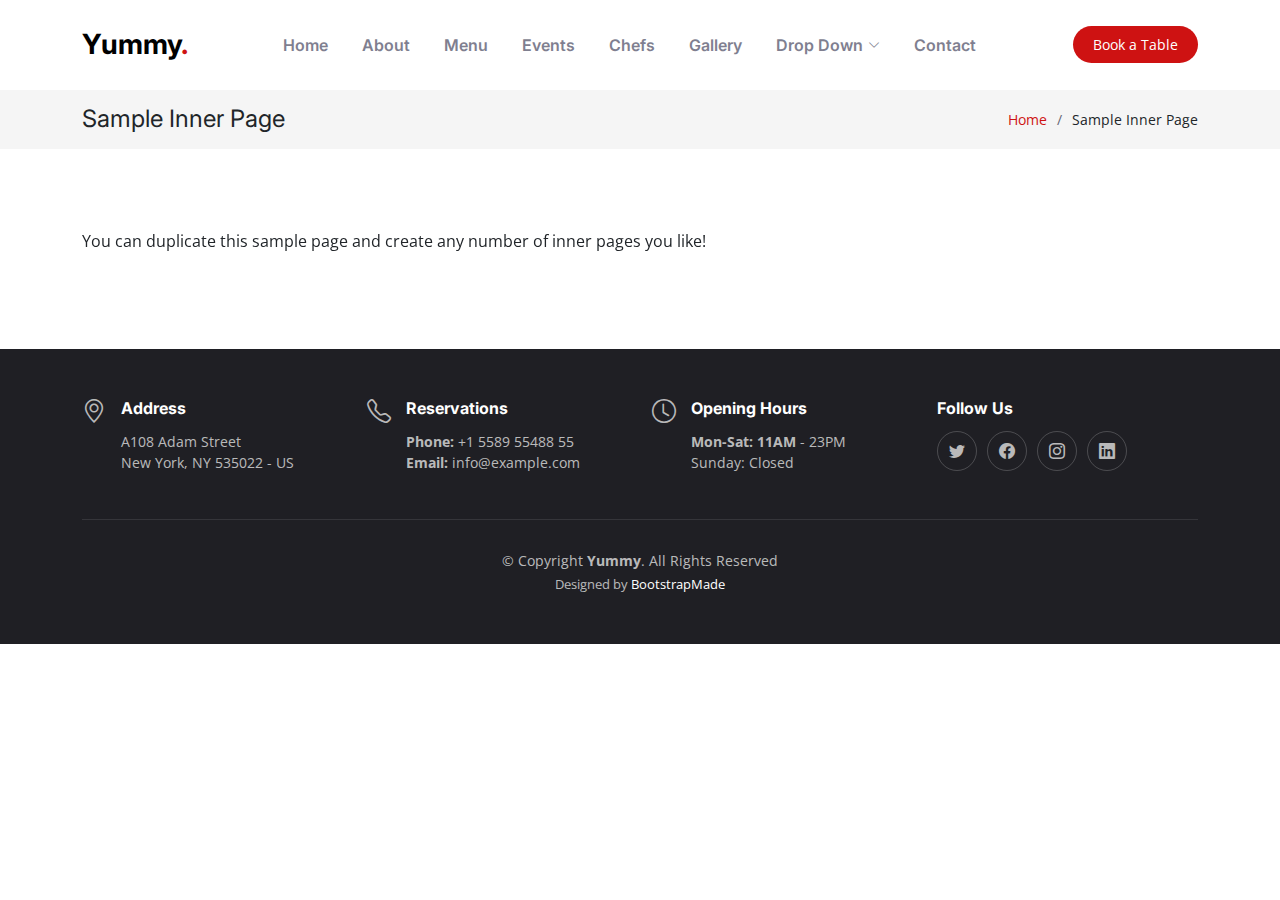
<file: sample-inner-page.html>
<!DOCTYPE html>
<html lang="en">

<head>
  <meta charset="utf-8">
  <meta content="width=device-width, initial-scale=1.0" name="viewport">

  <title>[Template] Sample Inner Page</title>
  <meta content="" name="description">
  <meta content="" name="keywords">

  <!-- Favicons -->
  <link href="assets/img/favicon.png" rel="icon">
  <link href="assets/img/apple-touch-icon.png" rel="apple-touch-icon">

  <!-- Google Fonts -->
  <link rel="preconnect" href="https://fonts.googleapis.com">
  <link rel="preconnect" href="https://fonts.gstatic.com" crossorigin>
  <link href="https://fonts.googleapis.com/css2?family=Open+Sans:ital,wght@0,300;0,400;0,500;0,600;0,700;1,300;1,400;1,600;1,700&family=Amatic+SC:ital,wght@0,300;0,400;0,500;0,600;0,700;1,300;1,400;1,500;1,600;1,700&family=Inter:ital,wght@0,300;0,400;0,500;0,600;0,700;1,300;1,400;1,500;1,600;1,700&display=swap" rel="stylesheet">

  <!-- Vendor CSS Files -->
  <link href="assets/vendor/bootstrap/css/bootstrap.min.css" rel="stylesheet">
  <link href="assets/vendor/bootstrap-icons/bootstrap-icons.css" rel="stylesheet">
  <link href="assets/vendor/aos/aos.css" rel="stylesheet">
  <link href="assets/vendor/glightbox/css/glightbox.min.css" rel="stylesheet">
  <link href="assets/vendor/swiper/swiper-bundle.min.css" rel="stylesheet">

  <!-- Template Main CSS File -->
  <link href="assets/css/main.css" rel="stylesheet">

  <!-- =======================================================
  * Template Name: Yummy - v1.2.1
  * Template URL: https://bootstrapmade.com/yummy-bootstrap-restaurant-website-template/
  * Author: BootstrapMade.com
  * License: https://bootstrapmade.com/license/
  ======================================================== -->
</head>

<body>

  <!-- ======= Header ======= -->
  <header id="header" class="header fixed-top d-flex align-items-center">
    <div class="container d-flex align-items-center justify-content-between">

      <a href="index.html" class="logo d-flex align-items-center me-auto me-lg-0">
        <!-- Uncomment the line below if you also wish to use an image logo -->
        <!-- <img src="assets/img/logo.png" alt=""> -->
        <h1>Yummy<span>.</span></h1>
      </a>

      <nav id="navbar" class="navbar">
        <ul>
          <li><a href="#hero">Home</a></li>
          <li><a href="#about">About</a></li>
          <li><a href="#menu">Menu</a></li>
          <li><a href="#events">Events</a></li>
          <li><a href="#chefs">Chefs</a></li>
          <li><a href="#gallery">Gallery</a></li>
          <li class="dropdown"><a href="#"><span>Drop Down</span> <i class="bi bi-chevron-down dropdown-indicator"></i></a>
            <ul>
              <li><a href="#">Drop Down 1</a></li>
              <li class="dropdown"><a href="#"><span>Deep Drop Down</span> <i class="bi bi-chevron-down dropdown-indicator"></i></a>
                <ul>
                  <li><a href="#">Deep Drop Down 1</a></li>
                  <li><a href="#">Deep Drop Down 2</a></li>
                  <li><a href="#">Deep Drop Down 3</a></li>
                  <li><a href="#">Deep Drop Down 4</a></li>
                  <li><a href="#">Deep Drop Down 5</a></li>
                </ul>
              </li>
              <li><a href="#">Drop Down 2</a></li>
              <li><a href="#">Drop Down 3</a></li>
              <li><a href="#">Drop Down 4</a></li>
            </ul>
          </li>
          <li><a href="#contact">Contact</a></li>
        </ul>
      </nav><!-- .navbar -->

      <a class="btn-book-a-table" href="#book-a-table">Book a Table</a>
      <i class="mobile-nav-toggle mobile-nav-show bi bi-list"></i>
      <i class="mobile-nav-toggle mobile-nav-hide d-none bi bi-x"></i>

    </div>
  </header><!-- End Header -->

  <main id="main">

    <!-- ======= Breadcrumbs ======= -->
    <div class="breadcrumbs">
      <div class="container">

        <div class="d-flex justify-content-between align-items-center">
          <h2>Sample Inner Page</h2>
          <ol>
            <li><a href="index.html">Home</a></li>
            <li>Sample Inner Page</li>
          </ol>
        </div>

      </div>
    </div><!-- End Breadcrumbs -->

    <section class="sample-page">
      <div class="container" data-aos="fade-up">

        <p>
          You can duplicate this sample page and create any number of inner pages you like!
        </p>

      </div>
    </section>

  </main><!-- End #main -->

  <!-- ======= Footer ======= -->
  <footer id="footer" class="footer">

    <div class="container">
      <div class="row gy-3">
        <div class="col-lg-3 col-md-6 d-flex">
          <i class="bi bi-geo-alt icon"></i>
          <div>
            <h4>Address</h4>
            <p>
              A108 Adam Street <br>
              New York, NY 535022 - US<br>
            </p>
          </div>

        </div>

        <div class="col-lg-3 col-md-6 footer-links d-flex">
          <i class="bi bi-telephone icon"></i>
          <div>
            <h4>Reservations</h4>
            <p>
              <strong>Phone:</strong> +1 5589 55488 55<br>
              <strong>Email:</strong> info@example.com<br>
            </p>
          </div>
        </div>

        <div class="col-lg-3 col-md-6 footer-links d-flex">
          <i class="bi bi-clock icon"></i>
          <div>
            <h4>Opening Hours</h4>
            <p>
              <strong>Mon-Sat: 11AM</strong> - 23PM<br>
              Sunday: Closed
            </p>
          </div>
        </div>

        <div class="col-lg-3 col-md-6 footer-links">
          <h4>Follow Us</h4>
          <div class="social-links d-flex">
            <a href="#" class="twitter"><i class="bi bi-twitter"></i></a>
            <a href="#" class="facebook"><i class="bi bi-facebook"></i></a>
            <a href="#" class="instagram"><i class="bi bi-instagram"></i></a>
            <a href="#" class="linkedin"><i class="bi bi-linkedin"></i></a>
          </div>
        </div>

      </div>
    </div>

    <div class="container">
      <div class="copyright">
        &copy; Copyright <strong><span>Yummy</span></strong>. All Rights Reserved
      </div>
      <div class="credits">
        <!-- All the links in the footer should remain intact. -->
        <!-- You can delete the links only if you purchased the pro version. -->
        <!-- Licensing information: https://bootstrapmade.com/license/ -->
        <!-- Purchase the pro version with working PHP/AJAX contact form: https://bootstrapmade.com/yummy-bootstrap-restaurant-website-template/ -->
        Designed by <a href="https://bootstrapmade.com/">BootstrapMade</a>
      </div>
    </div>

  </footer><!-- End Footer -->
  <!-- End Footer -->

  <a href="#" class="scroll-top d-flex align-items-center justify-content-center"><i class="bi bi-arrow-up-short"></i></a>

  <div id="preloader"></div>

  <!-- Vendor JS Files -->
  <script src="assets/vendor/bootstrap/js/bootstrap.bundle.min.js"></script>
  <script src="assets/vendor/aos/aos.js"></script>
  <script src="assets/vendor/glightbox/js/glightbox.min.js"></script>
  <script src="assets/vendor/purecounter/purecounter_vanilla.js"></script>
  <script src="assets/vendor/swiper/swiper-bundle.min.js"></script>
  <script src="assets/vendor/php-email-form/validate.js"></script>

  <!-- Template Main JS File -->
  <script src="assets/js/main.js"></script>

</body>

</html>
</file>
<file: PROFILE/style.css>
* {
    padding: 0;
    margin: 0;
   } 
   body {
    background-image: url(pexels-photo-414660.webp);
   }
   @media only screen and (max-width: 700px) {
    .container {
        width: 100%;
        grid-template-columns: 1fr;
        padding: 3rem;
        gap: 7rem;
    }
    
   }
   .container {
    position: fixed;
    height:50px;
   }
   .nav {
    position: fixed;
    top: 0;
    left: 0;
    display: flex;
    width: 100vw;
    height: 40vh;
    background-image:url(pexels-photo-1182338.jpeg) ;
   }
   .img {
    position: fixed;
    border-radius: 80%;
    margin-top: 5vh;
    margin-left:10vw;
   }
   img {
    width: 15vw;
    height: 30vh;
    border-radius: 80%;
   }
   .content {
    margin-top: 20vh;
    margin-left: 25vw;
    border: 0px solid;
    width: 60vw;
    height: 20vh;
    color: palegoldenrod;
   }
   p {
    text-align:left;
    color: black;
   }
   .try {
    border: 0px solid;
    margin-left: 5vw;
    margin-top: 40vh;
    width: 25vw;
    height: 5vh;
   }
   h1 {
    background-color:red;
   }
   .background {
    border: 0px solid;
    margin-left: 5vw;
    margin-top: 0vh;
    width: 25vw;
    height: 5vh;
   }
   h3 {
    color: black;
   }
   .skills {
    border: 0px solid;
    margin-left: 5vw;
    margin-top: 21vh;
    width: 25vw;
    height: 5vh;
   }
   .professional {
    border: 0px solid;
    margin-left: 38vw;
    margin-top: 40vh;
    width: 25vw;
    height: 5vh;
   }
   .work {
    border: 0px solid;
    margin-left: 38vw;
    margin-top: 20vh;
    width: 25vw;
    height: 5vh;
   }
    .objectives {
    border: 0px solid;
    margin-left:70vw;
    margin-top: 40vh;
    width: 25vw;
    height: 5vh;    
    }
    li {
        color: black;
    }
    .contact {
        border: 0px solid;
        margin-left:70vw;
        margin-top: 60vh;
        width: 25vw;
        height: 5vh;    
    }
    .footer {
    border: 0px solid;
    margin-left:0vw;
    margin-top: 90vh;
    width: 100vw;
    height: 5vh;  
    }
    footer {
        text-align: center;
        background-color: aquamarine;
    }
    cherry {
        text-align: left;
    }
</file>
<file: assets/css/main.css>
/**
* Template Name: Yummy - v1.2.1
* Template URL: https://bootstrapmade.com/yummy-bootstrap-restaurant-website-template/
* Author: BootstrapMade.com
* License: https://bootstrapmade.com/license/
*/

/*--------------------------------------------------------------
# Set main reusable colors and fonts using CSS variables
# Learn more about CSS variables at https://developer.mozilla.org/en-US/docs/Web/CSS/Using_CSS_custom_properties
--------------------------------------------------------------*/
/* Fonts */
:root {
  --font-default: "Open Sans", system-ui, -apple-system, "Segoe UI", Roboto, "Helvetica Neue", Arial, "Noto Sans", "Liberation Sans", sans-serif, "Apple Color Emoji", "Segoe UI Emoji", "Segoe UI Symbol", "Noto Color Emoji";
  --font-primary: "Amatic SC", sans-serif;
  --font-secondary: "Inter", sans-serif;
}

/* Colors */
:root {
  --color-default: #212529;
  --color-primary: #ce1212;
  --color-secondary: #37373f;
}

/* Smooth scroll behavior */
:root {
  scroll-behavior: smooth;
}

/*--------------------------------------------------------------
# General
--------------------------------------------------------------*/
body {
  font-family: var(--font-default);
  color: var(--color-default);
}

a {
  color: var(--color-primary);
  text-decoration: none;
}

a:hover {
  color: #ec2727;
  text-decoration: none;
}

h1,
h2,
h3,
h4,
h5,
h6 {
  font-family: var(--font-secondary);
}

/*--------------------------------------------------------------
# Sections & Section Header
--------------------------------------------------------------*/
section {
  overflow: hidden;
  padding: 80px 0;
}

.section-bg {
  background-color: #eee;
}

.section-header {
  text-align: center;
  padding-bottom: 30px;
}

.section-header h2 {
  font-size: 13px;
  letter-spacing: 1px;
  font-weight: 400;
  margin: 0;
  padding: 0;
  color: #7f7f90;
  text-transform: uppercase;
  font-family: var(--font-default);
}

.section-header p {
  margin: 0;
  font-size: 48px;
  font-weight: 400;
  font-family: var(--font-primary);
}

.section-header p span {
  color: var(--color-primary);
}

/*--------------------------------------------------------------
# Breadcrumbs
--------------------------------------------------------------*/
.breadcrumbs {
  padding: 15px 0;
  background: rgba(55, 55, 63, 0.05);
  margin-top: 90px;
}

@media (max-width: 575px) {
  .breadcrumbs {
    margin-top: 70px;
  }
}

.breadcrumbs h2 {
  font-size: 24px;
  font-weight: 400;
  margin: 0;
}

.breadcrumbs ol {
  display: flex;
  flex-wrap: wrap;
  list-style: none;
  padding: 0;
  margin: 0;
  font-size: 14px;
}

.breadcrumbs ol li+li {
  padding-left: 10px;
}

.breadcrumbs ol li+li::before {
  display: inline-block;
  padding-right: 10px;
  color: #676775;
  content: "/";
}

@media (max-width: 992px) {
  .breadcrumbs .d-flex {
    display: block !important;
  }

  .breadcrumbs h2 {
    margin-bottom: 10px;
  }

  .breadcrumbs ol {
    display: block;
  }

  .breadcrumbs ol li {
    display: inline-block;
  }
}

/*--------------------------------------------------------------
# Scroll top button
--------------------------------------------------------------*/
.scroll-top {
  position: fixed;
  visibility: hidden;
  opacity: 0;
  right: 15px;
  bottom: 15px;
  z-index: 99999;
  background: var(--color-primary);
  width: 44px;
  height: 44px;
  border-radius: 50px;
  transition: all 0.4s;
}

.scroll-top i {
  font-size: 24px;
  color: #fff;
  line-height: 0;
}

.scroll-top:hover {
  background: #ec2727;
  color: #fff;
}

.scroll-top.active {
  visibility: visible;
  opacity: 1;
}

/*--------------------------------------------------------------
# Preloader
--------------------------------------------------------------*/
#preloader {
  position: fixed;
  inset: 0;
  z-index: 9999;
  overflow: hidden;
  background: #fff;
  transition: all 0.6s ease-out;
  width: 100%;
  height: 100vh;
}

#preloader:before,
#preloader:after {
  content: "";
  position: absolute;
  border: 4px solid var(--color-primary);
  border-radius: 50%;
  -webkit-animation: animate-preloader 2s cubic-bezier(0, 0.2, 0.8, 1) infinite;
  animation: animate-preloader 2s cubic-bezier(0, 0.2, 0.8, 1) infinite;
}

#preloader:after {
  -webkit-animation-delay: -0.5s;
  animation-delay: -0.5s;
}

@-webkit-keyframes animate-preloader {
  0% {
    width: 10px;
    height: 10px;
    top: calc(50% - 5px);
    left: calc(50% - 5px);
    opacity: 1;
  }

  100% {
    width: 72px;
    height: 72px;
    top: calc(50% - 36px);
    left: calc(50% - 36px);
    opacity: 0;
  }
}

@keyframes animate-preloader {
  0% {
    width: 10px;
    height: 10px;
    top: calc(50% - 5px);
    left: calc(50% - 5px);
    opacity: 1;
  }

  100% {
    width: 72px;
    height: 72px;
    top: calc(50% - 36px);
    left: calc(50% - 36px);
    opacity: 0;
  }
}

/*--------------------------------------------------------------
# Disable aos animation delay on mobile devices
--------------------------------------------------------------*/
@media screen and (max-width: 768px) {
  [data-aos-delay] {
    transition-delay: 0 !important;
  }
}

/*--------------------------------------------------------------
# Header
--------------------------------------------------------------*/
.header {
  background: #fff;
  transition: all 0.5s;
  z-index: 997;
  height: 90px;
  border-bottom: 1px solid #fff;
}

@media (max-width: 575px) {
  .header {
    height: 70px;
  }
}

.header.sticked {
  border-color: #fff;
  border-color: #eee;
}

.header .logo img {
  max-height: 40px;
  margin-right: 6px;
}

.header .logo h1 {
  font-size: 28px;
  font-weight: 700;
  color: #000;
  margin: 0;
  font-family: var(--font-secondary);
}

.header .logo h1 span {
  color: var(--color-primary);
}

.header .btn-book-a-table,
.header .btn-book-a-table:focus {
  font-size: 14px;
  color: #fff;
  background: var(--color-primary);
  padding: 8px 20px;
  margin-left: 30px;
  border-radius: 50px;
  transition: 0.3s;
}

.header .btn-book-a-table:hover,
.header .btn-book-a-table:focus:hover {
  color: #fff;
  background: rgba(206, 18, 18, 0.8);
}

section {
  scroll-margin-top: 90px;
}

/*--------------------------------------------------------------
# Desktop Navigation
--------------------------------------------------------------*/
@media (min-width: 1280px) {
  .navbar {
    padding: 0;
  }

  .navbar ul {
    margin: 0;
    padding: 0;
    display: flex;
    list-style: none;
    align-items: center;
  }

  .navbar li {
    position: relative;
  }

  .navbar>ul>li {
    white-space: nowrap;
    padding: 10px 0 10px 28px;
  }

  .navbar a,
  .navbar a:focus {
    display: flex;
    align-items: center;
    justify-content: space-between;
    padding: 0 3px;
    font-family: var(--font-secondary);
    font-size: 16px;
    font-weight: 600;
    color: #7f7f90;
    white-space: nowrap;
    transition: 0.3s;
    position: relative;
  }

  .navbar a i,
  .navbar a:focus i {
    font-size: 12px;
    line-height: 0;
    margin-left: 5px;
  }

  .navbar>ul>li>a:before {
    content: "";
    position: absolute;
    width: 100%;
    height: 2px;
    bottom: -6px;
    left: 0;
    background-color: var(--color-primary);
    visibility: hidden;
    width: 0px;
    transition: all 0.3s ease-in-out 0s;
  }

  .navbar a:hover:before,
  .navbar li:hover>a:before,
  .navbar .active:before {
    visibility: visible;
    width: 100%;
  }

  .navbar a:hover,
  .navbar .active,
  .navbar .active:focus,
  .navbar li:hover>a {
    color: #000;
  }

  .navbar .dropdown ul {
    display: block;
    position: absolute;
    left: 28px;
    top: calc(100% + 30px);
    margin: 0;
    padding: 10px 0;
    z-index: 99;
    opacity: 0;
    visibility: hidden;
    background: #fff;
    box-shadow: 0px 0px 30px rgba(127, 137, 161, 0.25);
    transition: 0.3s;
    border-radius: 4px;
  }

  .navbar .dropdown ul li {
    min-width: 200px;
  }

  .navbar .dropdown ul a {
    padding: 10px 20px;
    font-size: 15px;
    text-transform: none;
    font-weight: 600;
  }

  .navbar .dropdown ul a i {
    font-size: 12px;
  }

  .navbar .dropdown ul a:hover,
  .navbar .dropdown ul .active:hover,
  .navbar .dropdown ul li:hover>a {
    color: var(--color-primary);
  }

  .navbar .dropdown:hover>ul {
    opacity: 1;
    top: 100%;
    visibility: visible;
  }

  .navbar .dropdown .dropdown ul {
    top: 0;
    left: calc(100% - 30px);
    visibility: hidden;
  }

  .navbar .dropdown .dropdown:hover>ul {
    opacity: 1;
    top: 0;
    left: 100%;
    visibility: visible;
  }
}

@media (min-width: 1280px) and (max-width: 1366px) {
  .navbar .dropdown .dropdown ul {
    left: -90%;
  }

  .navbar .dropdown .dropdown:hover>ul {
    left: -100%;
  }
}

@media (min-width: 1280px) {

  .mobile-nav-show,
  .mobile-nav-hide {
    display: none;
  }
}

/*--------------------------------------------------------------
# Mobile Navigation
--------------------------------------------------------------*/
@media (max-width: 1279px) {
  .navbar {
    position: fixed;
    top: 0;
    right: -100%;
    width: 100%;
    max-width: 400px;
    border-left: 1px solid #666;
    bottom: 0;
    transition: 0.3s;
    z-index: 9997;
  }

  .navbar ul {
    position: absolute;
    inset: 0;
    padding: 50px 0 10px 0;
    margin: 0;
    background: rgba(255, 255, 255, 0.9);
    overflow-y: auto;
    transition: 0.3s;
    z-index: 9998;
  }

  .navbar a,
  .navbar a:focus {
    display: flex;
    align-items: center;
    justify-content: space-between;
    padding: 10px 20px;
    font-family: var(--font-secondary);
    border-bottom: 2px solid rgba(255, 255, 255, 0.8);
    font-size: 16px;
    font-weight: 600;
    color: #7f7f90;
    white-space: nowrap;
    transition: 0.3s;
  }

  .navbar a i,
  .navbar a:focus i {
    font-size: 12px;
    line-height: 0;
    margin-left: 5px;
  }

  .navbar a:hover,
  .navbar li:hover>a {
    color: #000;
  }

  .navbar .active,
  .navbar .active:focus {
    color: #000;
    border-color: var(--color-primary);
  }

  .navbar .dropdown ul,
  .navbar .dropdown .dropdown ul {
    position: static;
    display: none;
    padding: 10px 0;
    margin: 10px 20px;
    transition: all 0.5s ease-in-out;
    border: 1px solid #eee;
  }

  .navbar .dropdown>.dropdown-active,
  .navbar .dropdown .dropdown>.dropdown-active {
    display: block;
  }

  .mobile-nav-show {
    color: var(--color-secondary);
    font-size: 28px;
    cursor: pointer;
    line-height: 0;
    transition: 0.5s;
    z-index: 9999;
    margin: 0 10px 0 20px;
  }

  .mobile-nav-hide {
    color: var(--color-secondary);
    font-size: 32px;
    cursor: pointer;
    line-height: 0;
    transition: 0.5s;
    position: fixed;
    right: 20px;
    top: 20px;
    z-index: 9999;
  }

  .mobile-nav-active {
    overflow: hidden;
  }

  .mobile-nav-active .navbar {
    right: 0;
  }

  .mobile-nav-active .navbar:before {
    content: "";
    position: fixed;
    inset: 0;
    background: rgba(255, 255, 255, 0.8);
    z-index: 9996;
  }
}

/*--------------------------------------------------------------
# About Section
--------------------------------------------------------------*/
.about .about-img {
  min-height: 500px;
}

.about h3 {
  font-weight: 700;
  font-size: 36px;
  margin-bottom: 30px;
  font-family: var(--font-secondary);
}

.about .call-us {
  left: 10%;
  right: 10%;
  bottom: 10%;
  background-color: #fff;
  box-shadow: 0px 2px 25px rgba(0, 0, 0, 0.08);
  padding: 20px;
  text-align: center;
}

.about .call-us h4 {
  font-size: 24px;
  font-weight: 700;
  margin-bottom: 5px;
  font-family: var(--font-default);
}

.about .call-us p {
  font-size: 28px;
  font-weight: 700;
  color: var(--color-primary);
}

.about .content ul {
  list-style: none;
  padding: 0;
}

.about .content ul li {
  padding: 0 0 8px 26px;
  position: relative;
}

.about .content ul i {
  position: absolute;
  font-size: 20px;
  left: 0;
  top: -3px;
  color: var(--color-primary);
}

.about .content p:last-child {
  margin-bottom: 0;
}

.about .play-btn {
  width: 94px;
  height: 94px;
  background: radial-gradient(var(--color-primary) 50%, rgba(206, 18, 18, 0.4) 52%);
  border-radius: 50%;
  display: block;
  position: absolute;
  left: calc(50% - 47px);
  top: calc(50% - 47px);
  overflow: hidden;
}

.about .play-btn:before {
  content: "";
  position: absolute;
  width: 120px;
  height: 120px;
  -webkit-animation-delay: 0s;
  animation-delay: 0s;
  -webkit-animation: pulsate-btn 2s;
  animation: pulsate-btn 2s;
  -webkit-animation-direction: forwards;
  animation-direction: forwards;
  -webkit-animation-iteration-count: infinite;
  animation-iteration-count: infinite;
  -webkit-animation-timing-function: steps;
  animation-timing-function: steps;
  opacity: 1;
  border-radius: 50%;
  border: 5px solid rgba(206, 18, 18, 0.7);
  top: -15%;
  left: -15%;
  background: rgba(198, 16, 0, 0);
}

.about .play-btn:after {
  content: "";
  position: absolute;
  left: 50%;
  top: 50%;
  transform: translateX(-40%) translateY(-50%);
  width: 0;
  height: 0;
  border-top: 10px solid transparent;
  border-bottom: 10px solid transparent;
  border-left: 15px solid #fff;
  z-index: 100;
  transition: all 400ms cubic-bezier(0.55, 0.055, 0.675, 0.19);
}

.about .play-btn:hover:before {
  content: "";
  position: absolute;
  left: 50%;
  top: 50%;
  transform: translateX(-40%) translateY(-50%);
  width: 0;
  height: 0;
  border: none;
  border-top: 10px solid transparent;
  border-bottom: 10px solid transparent;
  border-left: 15px solid #fff;
  z-index: 200;
  -webkit-animation: none;
  animation: none;
  border-radius: 0;
}

.about .play-btn:hover:after {
  border-left: 15px solid var(--color-primary);
  transform: scale(20);
}

@-webkit-keyframes pulsate-btn {
  0% {
    transform: scale(0.6, 0.6);
    opacity: 1;
  }

  100% {
    transform: scale(1, 1);
    opacity: 0;
  }
}

@keyframes pulsate-btn {
  0% {
    transform: scale(0.6, 0.6);
    opacity: 1;
  }

  100% {
    transform: scale(1, 1);
    opacity: 0;
  }
}

/*--------------------------------------------------------------
# Why Us Section
--------------------------------------------------------------*/
.why-us .why-box {
  padding: 30px;
  background: var(--color-primary);
  color: #fff;
}

.why-us .why-box h3 {
  font-weight: 700;
  font-size: 34px;
  margin-bottom: 30px;
}

.why-us .why-box p {
  margin-bottom: 30px;
}

.why-us .why-box .more-btn {
  display: inline-block;
  background: rgba(255, 255, 255, 0.3);
  padding: 6px 30px 8px 30px;
  color: #fff;
  border-radius: 50px;
  transition: all ease-in-out 0.4s;
}

.why-us .why-box .more-btn i {
  font-size: 14px;
}

.why-us .why-box .more-btn:hover {
  color: var(--color-primary);
  background: #fff;
}

.why-us .icon-box {
  text-align: center;
  background: #fff;
  padding: 40px 30px;
  width: 100%;
  height: 100%;
  border: 1px solid rgba(55, 55, 63, 0.1);
  transition: 0.3s;
}

.why-us .icon-box i {
  color: var(--color-primary);
  margin-bottom: 30px;
  font-size: 32px;
  margin-bottom: 30px;
  background: rgba(206, 18, 18, 0.1);
  border-radius: 50px;
  display: flex;
  align-items: center;
  justify-content: center;
  width: 64px;
  height: 64px;
}

.why-us .icon-box h4 {
  font-size: 20px;
  font-weight: 400;
  margin: 0 0 30px 0;
  font-family: var(--font-secondary);
}

.why-us .icon-box p {
  font-size: 15px;
  color: #6c757d;
}

@media (min-width: 1200px) {
  .why-us .icon-box:hover {
    transform: scale(1.1);
  }
}

/*--------------------------------------------------------------
# Stats Counter Section
--------------------------------------------------------------*/
.stats-counter {
  background: linear-gradient(rgba(0, 0, 0, 0.5), rgba(0, 0, 0, 0.5)), url("../img/stats-bg.jpg") center center;
  background-size: cover;
  padding: 100px 0;
}

@media (min-width: 1365px) {
  .stats-counter {
    background-attachment: fixed;
  }
}

.stats-counter .stats-item {
  padding: 30px;
  width: 100%;
}

.stats-counter .stats-item span {
  font-size: 48px;
  display: block;
  color: #fff;
  font-weight: 700;
}

.stats-counter .stats-item p {
  padding: 0;
  margin: 0;
  font-family: var(--font-secondary);
  font-size: 16px;
  font-weight: 700;
  color: rgba(255, 255, 255, 0.6);
}

/*--------------------------------------------------------------
# Menu Section
--------------------------------------------------------------*/
.menu .nav-tabs {
  border: 0;
}

.menu .nav-link {
  margin: 0 10px;
  padding: 10px 5px;
  transition: 0.3s;
  color: var(--color-secondary);
  border-radius: 0;
  cursor: pointer;
  height: 100%;
  border: 0;
  border-bottom: 2px solid #b6b6bf;
}

@media (max-width: 575px) {
  .menu .nav-link {
    margin: 0 10px;
    padding: 10px 0;
  }
}

.menu .nav-link i {
  padding-right: 15px;
  font-size: 48px;
}

.menu .nav-link h4 {
  font-size: 18px;
  font-weight: 400;
  margin: 0;
  font-family: var(--font-secondary);
}

@media (max-width: 575px) {
  .menu .nav-link h4 {
    font-size: 16px;
  }
}

.menu .nav-link:hover {
  color: var(--color-primary);
}

.menu .nav-link.active {
  color: var(--color-primary);
  border-color: var(--color-primary);
}

.menu .tab-content .tab-header {
  padding: 30px 0;
}

.menu .tab-content .tab-header p {
  font-size: 14px;
  text-transform: uppercase;
  color: #676775;
  margin-bottom: 0;
}

.menu .tab-content .tab-header h3 {
  font-size: 36px;
  font-weight: 600;
  color: var(--color-primary);
}

.menu .tab-content .menu-item {
  -moz-text-align-last: center;
  text-align-last: center;
}

.menu .tab-content .menu-item .menu-img {
  padding: 0 60px;
  margin-bottom: 15px;
}

.menu .tab-content .menu-item h4 {
  font-size: 22px;
  font-weight: 500;
  color: var(--color-secondary);
  font-family: var(--font-secondary);
  font-weight: 30px;
  margin-bottom: 5px;
}

.menu .tab-content .menu-item .ingredients {
  font-family: var(--font-secondary);
  color: #8d8d9b;
  margin-bottom: 5px;
}

.menu .tab-content .menu-item .price {
  font-size: 24px;
  font-weight: 700;
  color: var(--color-primary);
}

/*--------------------------------------------------------------
# Testimonials Section
--------------------------------------------------------------*/
.testimonials .section-header {
  margin-bottom: 40px;
}

.testimonials .testimonials-carousel,
.testimonials .testimonials-slider {
  overflow: hidden;
}

.testimonials .testimonial-item .testimonial-content {
  border-left: 3px solid var(--color-primary);
  padding-left: 30px;
}

.testimonials .testimonial-item .testimonial-img {
  border-radius: 50%;
  border: 4px solid #fff;
  margin: 0 auto;
}

.testimonials .testimonial-item h3 {
  font-size: 20px;
  font-weight: bold;
  margin: 10px 0 5px 0;
  color: var(--color-default);
  font-family: var(--font-secondary);
}

.testimonials .testimonial-item h4 {
  font-size: 14px;
  color: #6c757d;
  margin: 0 0 10px 0;
  font-family: var(--font-secondary);
}

.testimonials .testimonial-item .stars i {
  color: #ffc107;
  margin: 0 1px;
}

.testimonials .testimonial-item .quote-icon-left,
.testimonials .testimonial-item .quote-icon-right {
  color: #f05656;
  font-size: 26px;
  line-height: 0;
}

.testimonials .testimonial-item .quote-icon-left {
  display: inline-block;
  left: -5px;
  position: relative;
}

.testimonials .testimonial-item .quote-icon-right {
  display: inline-block;
  right: -5px;
  position: relative;
  top: 10px;
  transform: scale(-1, -1);
}

.testimonials .testimonial-item p {
  font-style: italic;
}

.testimonials .swiper-pagination {
  margin-top: 40px;
  position: relative;
}

.testimonials .swiper-pagination .swiper-pagination-bullet {
  width: 12px;
  height: 12px;
  background-color: #d1d1d7;
  opacity: 1;
}

.testimonials .swiper-pagination .swiper-pagination-bullet-active {
  background-color: var(--color-primary);
}

/*--------------------------------------------------------------
# Events Section
--------------------------------------------------------------*/
.events .container-fluid {
  padding: 0;
}

.events .event-item {
  background-size: cover;
  background-position: cente;
  min-height: 600px;
  padding: 30px;
}

@media (max-width: 575px) {
  .events .event-item {
    min-height: 500px;
  }
}

.events .event-item:before {
  content: "";
  background: rgba(0, 0, 0, 0.6);
  position: absolute;
  inset: 0;
}

.events .event-item h3 {
  font-size: 24px;
  font-weight: 700;
  margin-bottom: 5px;
  color: #fff;
  position: relative;
}

.events .event-item .price {
  color: #fff;
  border-bottom: 2px solid var(--color-primary);
  font-size: 32px;
  font-weight: 700;
  margin-bottom: 15px;
  position: relative;
}

.events .event-item .description {
  margin-bottom: 0;
  color: rgba(255, 255, 255, 0.9);
  position: relative;
}

@media (min-width: 1200px) {
  .events .swiper-slide-active+.swiper-slide {
    border-left: 1px solid rgba(255, 255, 255, 0.5);
    border-right: 1px solid rgba(255, 255, 255, 0.5);
    z-index: 1;
  }
}

.events .swiper-pagination {
  margin-top: 20px;
  position: relative;
}

.events .swiper-pagination .swiper-pagination-bullet {
  width: 10px;
  height: 10px;
  background-color: #d1d1d7;
  opacity: 1;
}

.events .swiper-pagination .swiper-pagination-bullet-active {
  background-color: var(--color-primary);
}

/*--------------------------------------------------------------
# Chefs Section
--------------------------------------------------------------*/
.chefs .chef-member {
  overflow: hidden;
  text-align: center;
  border-radius: 5px;
  background: #fff;
  box-shadow: 0px 0 30px rgba(55, 55, 63, 0.08);
  transition: 0.3s;
}

.chefs .chef-member .member-img {
  position: relative;
  overflow: hidden;
}

.chefs .chef-member .member-img:after {
  position: absolute;
  content: "";
  left: 0;
  bottom: 0;
  height: 100%;
  width: 100%;
  background: url(../img/team-shape.svg) no-repeat center bottom;
  background-size: contain;
  z-index: 1;
}

.chefs .chef-member .social {
  position: absolute;
  right: -100%;
  top: 30px;
  opacity: 0;
  border-radius: 4px;
  transition: 0.5s;
  background: rgba(255, 255, 255, 0.3);
  z-index: 2;
}

.chefs .chef-member .social a {
  transition: color 0.3s;
  color: rgba(55, 55, 63, 0.4);
  margin: 15px 12px;
  display: block;
  line-height: 0;
  text-align: center;
}

.chefs .chef-member .social a:hover {
  color: rgba(55, 55, 63, 0.9);
}

.chefs .chef-member .social i {
  font-size: 18px;
}

.chefs .chef-member .member-info {
  padding: 10px 15px 20px 15px;
}

.chefs .chef-member .member-info h4 {
  font-weight: 700;
  margin-bottom: 5px;
  font-size: 20px;
  color: var(--color-secondary);
}

.chefs .chef-member .member-info span {
  display: block;
  font-size: 14px;
  font-weight: 400;
  color: rgba(33, 37, 41, 0.4);
}

.chefs .chef-member .member-info p {
  font-style: italic;
  font-size: 14px;
  padding-top: 15px;
  line-height: 26px;
  color: rgba(33, 37, 41, 0.7);
}

.chefs .chef-member:hover {
  transform: scale(1.08);
  box-shadow: 0px 0 30px rgba(55, 55, 63, 0.15);
}

.chefs .chef-member:hover .social {
  right: 8px;
  opacity: 1;
}

/*--------------------------------------------------------------
# Book A Table Section
--------------------------------------------------------------*/
.book-a-table .reservation-img {
  min-height: 500px;
  background-size: cover;
  background-position: center;
}

.book-a-table .reservation-form-bg {
  background: rgba(55, 55, 63, 0.04);
}

.book-a-table .php-email-form {
  padding: 40px;
}

@media (max-width: 575px) {
  .book-a-table .php-email-form {
    padding: 20px;
  }
}

.book-a-table .php-email-form h3 {
  font-size: 14px;
  font-weight: 700;
  text-transform: uppercase;
  letter-spacing: 1px;
}

.book-a-table .php-email-form h4 {
  font-size: 14px;
  font-weight: 700;
  text-transform: uppercase;
  letter-spacing: 1px;
  margin: 20px 0 0 0;
}

.book-a-table .php-email-form p {
  font-size: 14px;
  margin-bottom: 20px;
}

.book-a-table .php-email-form .error-message {
  display: none;
  color: #fff;
  background: #df1529;
  text-align: left;
  padding: 15px;
  margin-bottom: 24px;
  font-weight: 600;
}

.book-a-table .php-email-form .sent-message {
  display: none;
  color: #fff;
  background: #059652;
  text-align: center;
  padding: 15px;
  margin-bottom: 24px;
  font-weight: 600;
}

.book-a-table .php-email-form .loading {
  display: none;
  background: #fff;
  text-align: center;
  padding: 15px;
  margin-bottom: 24px;
}

.book-a-table .php-email-form .loading:before {
  content: "";
  display: inline-block;
  border-radius: 50%;
  width: 24px;
  height: 24px;
  margin: 0 10px -6px 0;
  border: 3px solid #059652;
  border-top-color: #fff;
  -webkit-animation: animate-loading 1s linear infinite;
  animation: animate-loading 1s linear infinite;
}

.book-a-table .php-email-form input,
.book-a-table .php-email-form textarea {
  border-radius: 0;
  box-shadow: none;
  font-size: 14px;
  border-radius: 0;
}

.book-a-table .php-email-form input:focus,
.book-a-table .php-email-form textarea:focus {
  border-color: var(--color-primary);
}

.book-a-table .php-email-form input {
  padding: 12px 15px;
}

.book-a-table .php-email-form textarea {
  padding: 12px 15px;
}

.book-a-table .php-email-form button[type=submit] {
  background: var(--color-primary);
  border: 0;
  padding: 14px 60px;
  color: #fff;
  transition: 0.4s;
  border-radius: 50px;
}

.book-a-table .php-email-form button[type=submit]:hover {
  background: #ec2727;
}

@-webkit-keyframes animate-loading {
  0% {
    transform: rotate(0deg);
  }

  100% {
    transform: rotate(360deg);
  }
}

@keyframes animate-loading {
  0% {
    transform: rotate(0deg);
  }

  100% {
    transform: rotate(360deg);
  }
}

/*--------------------------------------------------------------
# Gallery Section
--------------------------------------------------------------*/
.gallery {
  overflow: hidden;
}

.gallery .swiper-pagination {
  margin-top: 20px;
  position: relative;
}

.gallery .swiper-pagination .swiper-pagination-bullet {
  width: 12px;
  height: 12px;
  background-color: #d1d1d7;
  opacity: 1;
}

.gallery .swiper-pagination .swiper-pagination-bullet-active {
  background-color: var(--color-primary);
}

.gallery .swiper-slide-active {
  text-align: center;
}

@media (min-width: 992px) {
  .gallery .swiper-wrapper {
    padding: 40px 0;
  }

  .gallery .swiper-slide-active {
    border: 6px solid var(--color-primary);
    padding: 4px;
    background: #fff;
    z-index: 1;
    transform: scale(1.2);
  }
}

/*--------------------------------------------------------------
# Contact Section
--------------------------------------------------------------*/
.contact .info-item {
  background: #f4f4f4;
  padding: 30px;
  height: 100%;
}

.contact .info-item .icon {
  display: flex;
  align-items: center;
  justify-content: center;
  width: 56px;
  height: 56px;
  font-size: 24px;
  line-height: 0;
  color: #fff;
  background: var(--color-primary);
  border-radius: 50%;
  margin-right: 15px;
}

.contact .info-item h3 {
  font-size: 20px;
  color: #6c757d;
  font-weight: 700;
  margin: 0 0 5px 0;
}

.contact .info-item p {
  padding: 0;
  margin: 0;
  line-height: 24px;
  font-size: 14px;
}

.contact .info-item .social-links a {
  font-size: 24px;
  display: inline-block;
  color: rgba(55, 55, 63, 0.7);
  line-height: 1;
  margin: 4px 6px 0 0;
  transition: 0.3s;
}

.contact .info-item .social-links a:hover {
  color: var(--color-primary);
}

.contact .php-email-form {
  width: 100%;
  margin-top: 30px;
  background: #fff;
  box-shadow: 0 0 30px rgba(0, 0, 0, 0.08);
}

.contact .php-email-form .form-group {
  padding-bottom: 20px;
}

.contact .php-email-form .error-message {
  display: none;
  color: #fff;
  background: #df1529;
  text-align: left;
  padding: 15px;
  font-weight: 600;
}

.contact .php-email-form .error-message br+br {
  margin-top: 25px;
}

.contact .php-email-form .sent-message {
  display: none;
  color: #fff;
  background: #059652;
  text-align: center;
  padding: 15px;
  font-weight: 600;
}

.contact .php-email-form .loading {
  display: none;
  background: #fff;
  text-align: center;
  padding: 15px;
}

.contact .php-email-form .loading:before {
  content: "";
  display: inline-block;
  border-radius: 50%;
  width: 24px;
  height: 24px;
  margin: 0 10px -6px 0;
  border: 3px solid #059652;
  border-top-color: #fff;
  -webkit-animation: animate-loading 1s linear infinite;
  animation: animate-loading 1s linear infinite;
}

.contact .php-email-form input,
.contact .php-email-form textarea {
  border-radius: 0;
  box-shadow: none;
  font-size: 14px;
}

.contact .php-email-form input:focus,
.contact .php-email-form textarea:focus {
  border-color: var(--color-primary);
}

.contact .php-email-form input {
  height: 48px;
}

.contact .php-email-form textarea {
  padding: 10px 12px;
}

.contact .php-email-form button[type=submit] {
  background: var(--color-primary);
  border: 0;
  padding: 12px 40px;
  color: #fff;
  transition: 0.4s;
  border-radius: 50px;
}

.contact .php-email-form button[type=submit]:hover {
  background: #ec2727;
}

@keyframes animate-loading {
  0% {
    transform: rotate(0deg);
  }

  100% {
    transform: rotate(360deg);
  }
}

/*--------------------------------------------------------------
# Hero Section
--------------------------------------------------------------*/
.hero {
  width: 100%;
  background-size: cover;
  position: relative;
  min-height: 60vh;
  padding: 160px 0 60px 0;
}

.hero h2 {
  font-size: 64px;
  font-weight: 700;
  margin-bottom: 20px;
  color: var(--color-secondary);
  font-family: var(--font-primary);
}

.hero h2 span {
  color: var(--color-primary);
}

.hero p {
  color: #4f4f5a;
  font-weight: 400;
  margin-bottom: 30px;
}

.hero .btn-book-a-table {
  font-weight: 500;
  font-size: 14px;
  letter-spacing: 1px;
  display: inline-block;
  padding: 12px 36px;
  border-radius: 50px;
  transition: 0.5s;
  color: #fff;
  background: var(--color-primary);
  box-shadow: 0 8px 28px rgba(206, 18, 18, 0.2);
}

.hero .btn-book-a-table:hover {
  background: rgba(206, 18, 18, 0.8);
  box-shadow: 0 8px 28px rgba(206, 18, 18, 0.45);
}

.hero .btn-watch-video {
  font-size: 16px;
  transition: 0.5s;
  margin-left: 25px;
  color: var(--font-secondary);
  font-weight: 600;
}

.hero .btn-watch-video i {
  color: var(--color-primary);
  font-size: 32px;
  transition: 0.3s;
  line-height: 0;
  margin-right: 8px;
}

.hero .btn-watch-video:hover {
  color: var(--color-primary);
}

.hero .btn-watch-video:hover i {
  color: rgba(206, 18, 18, 0.8);
}

@media (max-width: 640px) {
  .hero h2 {
    font-size: 36px;
  }

  .hero .btn-get-started,
  .hero .btn-watch-video {
    font-size: 14px;
  }
}

/*--------------------------------------------------------------
# Footer
--------------------------------------------------------------*/
.footer {
  font-size: 14px;
  background-color: #1f1f24;
  padding: 50px 0;
  color: rgba(255, 255, 255, 0.7);
}

.footer .icon {
  margin-right: 15px;
  font-size: 24px;
  line-height: 0;
}

.footer h4 {
  font-size: 16px;
  font-weight: bold;
  position: relative;
  padding-bottom: 5px;
  color: #fff;
}

.footer .footer-links {
  margin-bottom: 30px;
}

.footer .footer-links ul {
  list-style: none;
  padding: 0;
  margin: 0;
}

.footer .footer-links ul li {
  padding: 10px 0;
  display: flex;
  align-items: center;
}

.footer .footer-links ul li:first-child {
  padding-top: 0;
}

.footer .footer-links ul a {
  color: rgba(255, 255, 255, 0.6);
  transition: 0.3s;
  display: inline-block;
  line-height: 1;
}

.footer .footer-links ul a:hover {
  color: #fff;
}

.footer .social-links a {
  display: flex;
  align-items: center;
  justify-content: center;
  width: 40px;
  height: 40px;
  border-radius: 50%;
  border: 1px solid rgba(255, 255, 255, 0.2);
  font-size: 16px;
  color: rgba(255, 255, 255, 0.7);
  margin-right: 10px;
  transition: 0.3s;
}

.footer .social-links a:hover {
  color: #fff;
  border-color: #fff;
}

.footer .copyright {
  text-align: center;
  padding-top: 30px;
  border-top: 1px solid rgba(255, 255, 255, 0.1);
}

.footer .credits {
  padding-top: 4px;
  text-align: center;
  font-size: 13px;
}

.footer .credits a {
  color: #fff;
}
</file>
